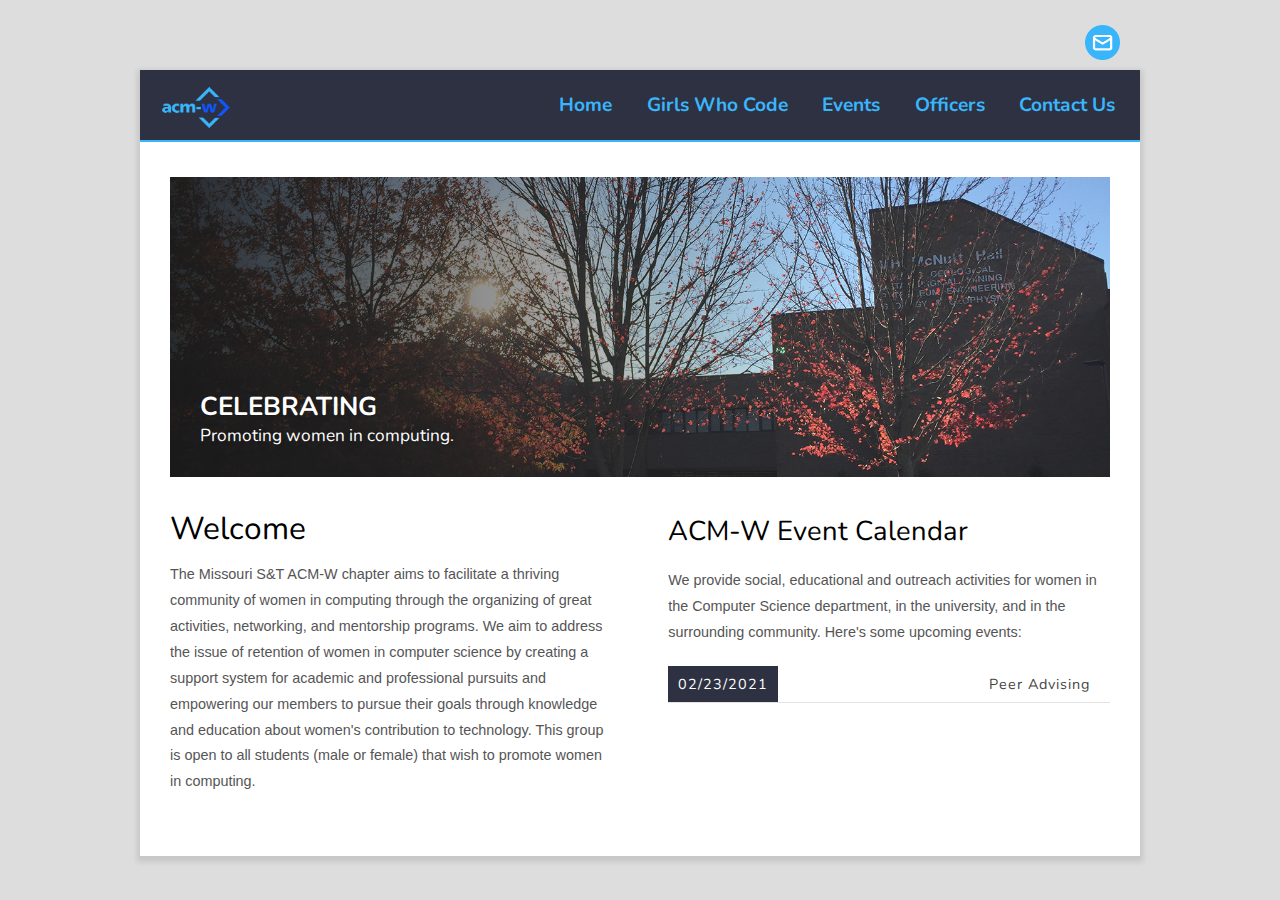
<file: index.html>
<head>
<meta http-equiv="content-type" content="text/html; charset=utf-8">
<title>Missouri S&amp;T ACM-W</title>
<meta name="keywords" content="Missouri S&amp;T, ACMW">
<meta name="description" content="Missouri S&amp;T ACM-W Chapter">
<link href="https://fonts.googleapis.com/css?family=Nunito:400,700,300&display=swap" rel="stylesheet" type="text/css">
<link href="static/style.css" rel="stylesheet" type="text/css">
<link rel="icon" href="static/logo.png" type="image/png">
<script type="text/javascript" async="" src="https://www.google-analytics.com/analytics.js"></script><script type="text/javascript" src="https://code.jquery.com/jquery-1.11.2.min.js"></script>
<script type="text/javascript">

$( document ).ready(function() {
  var banner = $("#banner");
  var index = 0;

  var images = [
    { image: "./static/banner01.jpg", title: "Celebrating", subtitle: "Promoting women in computing." },
    { image: "./static/banner02.jpg", title: "Supporting", subtitle: "Building a community within the university." },
    { image: "./static/banner03.jpg", title: "Informing", subtitle: "Introducing members to<br />educational and career opportunities." }
    ];

  var max = images.length;

  $('#banner .cover span').html("<strong>" + images[index].title + "</strong> " + images[index].subtitle);

  setInterval(function () {
    changeImage();
  }, 8000);

  function changeImage() {
    index = (index + 1) % max;
    $('#banner .cover span').fadeOut(function () {
      // Fade out complete
      $('#banner .cover span').html("<strong>" + images[index].title + "</strong> " + images[index].subtitle);
      $('#banner').css({ "background-image": "url(" + images[index].image + ")" });
      $('#banner .cover span').delay(500).fadeIn();
    });
    
  };

});

</script>

<!-- Global site tag (gtag.js) - Google Analytics -->
<script async="" src="https://www.googletagmanager.com/gtag/js?id=UA-132427510-2"></script>
<script>
  window.dataLayer = window.dataLayer || [];
  function gtag(){dataLayer.push(arguments);}
  gtag('js', new Date());

  gtag('config', 'UA-132427510-2');
</script>

</head>

<body>

<div id="social_media">
  <a href="mailto:acmw@mst.edu"><img src="static/new_email_symbol.png" alt="Email"></a>
</div>
<div id="main">
    <div id="header">
      <div id="menu">
        <img src="static/fullLogo.png" alt="ACM-W Logo">
        <ul>
          <!-- put class="current" in the li tag for the selected page - to highlight which page you're on -->
          <li><a href="./index.html">Home</a></li>
          <li><a href="./gwc/gwc.html">Girls Who Code</a></li>
          <li><a href="./events/events.html">Events</a></li>
          <li><a href="./officers/officers.html">Officers</a></li>
          <li><a href="./contact/contact.html">Contact Us</a></li>
        </ul>
        <div class="clear"></div>
      </div>
      
    </div>
    <div id="content">
      <!-- <div id="title">
          <h1>Missouri S&amp;T ACM-W</h1>
      </div> -->
      <div id="banner" style="background-image: url(./static/banner01.jpg)">
        <div class="cover">
          <span style="display: block;"><strong>Celebrating</strong> Promoting women in computing.</span>
        </div>
      </div>
      
<div id="os_content"><div id="intro">
<h2>Missouri S&amp;T ACM-Women</h2>
<span><quote>"ACM-W supports, celebrates, and advocates internationally for the full engagement of women in all aspects of the computing field, providing a wide range of programs and services to ACM members and working in the larger community to advance the contributions of technical women."</quote> — ACM-W's Mission Statement</span>

<div class="clear">&nbsp;</div>
</div>
<div id="os_content"><div class="half first">
<h1>Welcome</h1>

<p>The Missouri S&amp;T ACM-W chapter aims to facilitate a thriving community of women in computing through the organizing of great activities, networking, and mentorship programs. We aim to address the issue of retention of women in computer science by creating a support system for academic and professional pursuits and empowering our members to pursue their goals through knowledge and education about women&#39;s contribution to technology. This group is open to all students (male or female) that wish to promote women in computing.</p>
</div>

<div class="half last">
<h2>ACM-W Event Calendar</h2>

<p>We provide social, educational and outreach activities for women in the Computer Science department, in the university, and in the surrounding community. Here&#39;s some upcoming events:</p>
<!-- upcoming events go here, copy and edit existing ones for the same styling --><!-- here is an example event listing
<div class="event"><span>00/00/2021</span><a href="https://tinyurl.com/FlyerComingSoon">ACM-W Event</a></div> -->
<div class="event"><span>02/23/2021</span><a href="https://cdn.discordapp.com/attachments/380449839399305218/816374244371857428/Peer_Advising_Spring_2021_1.jpg">Peer Advising</a></div>
</div>

<div class="clear">&nbsp;</div>

<div id="event_popup_box_wrapper" style="display:none;">
<div class="profile_box" id="event_popup_box">&nbsp;</div>
</div>

<div id="day_popup_box_wrapper" style="display:none;">
<div class="profile_box" id="day_popup_box">&nbsp;</div>
</div>
</div>

<div id="event_popup_box_wrapper" style="display:none;">
	<div id="event_popup_box" class="profile_box" >
	</div>
</div>
<div id="day_popup_box_wrapper" style="display:none;">
	<div id="day_popup_box" class="profile_box" >
	</div>
</div>

</div>
<div id="footer">
</div>
</div>
 
<script type="text/javascript">
var gaJsHost = (("https:" == document.location.protocol) ? "https://ssl." : "http://www.");
document.write(unescape("%3Cscript src='" + gaJsHost + "google-analytics.com/ga.js' type='text/javascript'%3E%3C/script%3E"));
</script><script src="https://www.google-analytics.com/ga.js" type="text/javascript"></script>
<script type="text/javascript">
try {
var pageTracker = _gat._getTracker("UA-1975314-11");
pageTracker._setDomainName(".orgsync.com");
pageTracker._trackPageview();
} catch(err) {}</script>

<script type="text/javascript">
var gaJsHost = (("https:" == document.location.protocol) ? "https://ssl." : "http://www.");
document.write(unescape("%3Cscript src='" + gaJsHost + "google-analytics.com/ga.js' type='text/javascript'%3E%3C/script%3E"));
</script>
<script type="text/javascript">
try {
var pageTracker = _gat._getTracker("UA-1975314-11");
pageTracker._setDomainName(".orgsync.com");
pageTracker._trackPageview();
} catch(err) {}</script>
</body>
</file>
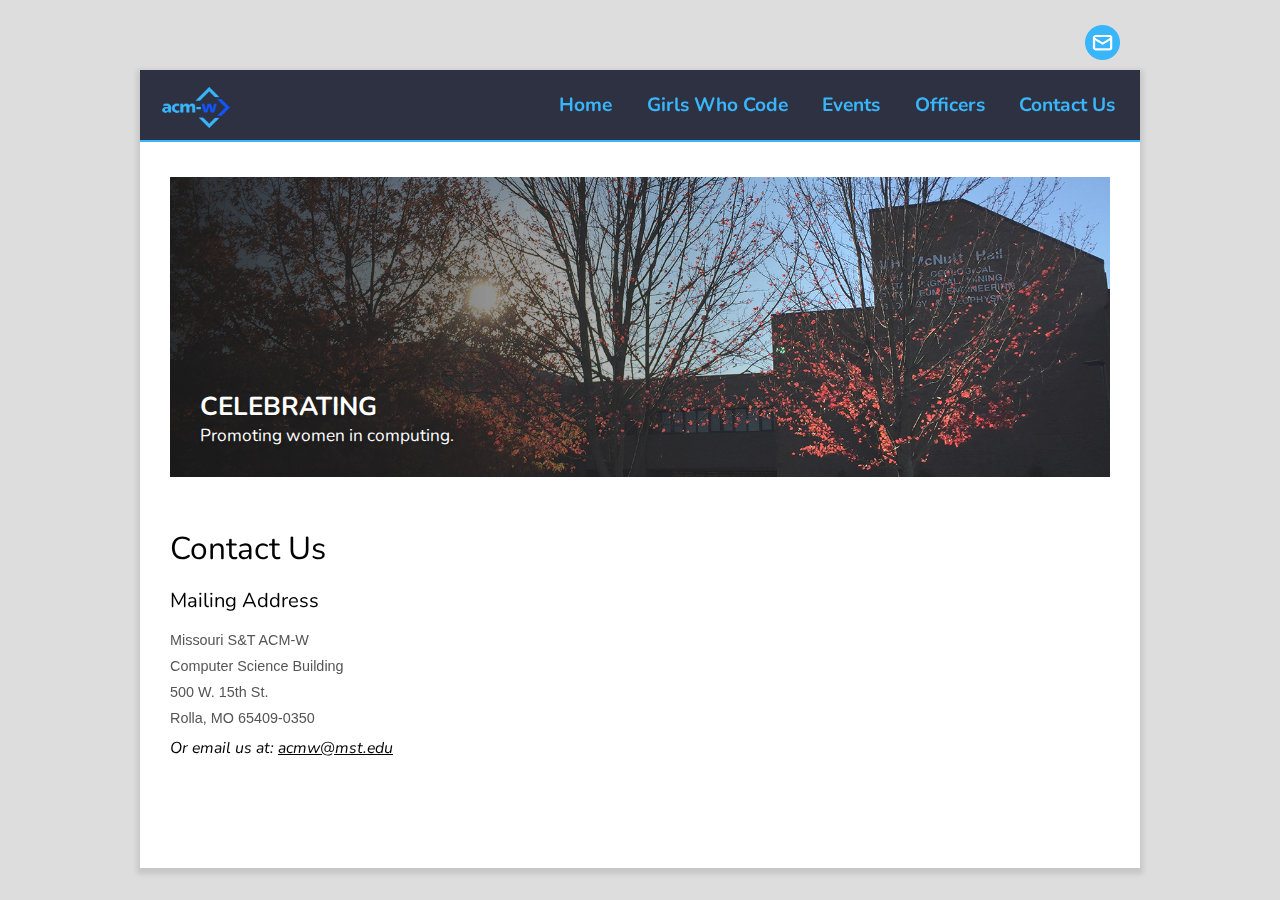
<file: contact/contact.html>
<head>
<meta http-equiv="content-type" content="text/html; charset=utf-8">
<title>Missouri S&amp;T ACM-W</title>
<meta name="keywords" content="Missouri S&amp;T, ACMW">
<meta name="description" content="Missouri S&amp;T ACM-W Chapter">
<link href="https://fonts.googleapis.com/css?family=Nunito:400,700,300&display=swap" rel="stylesheet" type="text/css">
<link href="../static/style.css" rel="stylesheet" type="text/css">
<link rel="icon" href="../static/logo.png" type="image/png">
<script type="text/javascript" async="" src="https://www.google-analytics.com/analytics.js"></script><script type="text/javascript" src="https://code.jquery.com/jquery-1.11.2.min.js"></script>
<script type="text/javascript">

$( document ).ready(function() {
  var banner = $("#banner");
  var index = 0;

  var images = [
    { image: "../static/banner01.jpg", title: "Celebrating", subtitle: "Promoting women in computing." },
    { image: "../static/banner02.jpg", title: "Supporting", subtitle: "Building a community within the university." },
    { image: "../static/banner03.jpg", title: "Informing", subtitle: "Introducing members to<br />educational and career opportunities." }
    ];

  var max = images.length;

  $('#banner .cover span').html("<strong>" + images[index].title + "</strong> " + images[index].subtitle);

  setInterval(function () {
    changeImage();
  }, 8000);

  function changeImage() {
    index = (index + 1) % max;
    $('#banner .cover span').fadeOut(function () {
      // Fade out complete
      $('#banner .cover span').html("<strong>" + images[index].title + "</strong> " + images[index].subtitle);
      $('#banner').css({ "background-image": "url(" + images[index].image + ")" });
      $('#banner .cover span').delay(500).fadeIn();
    });
    
  };

});

</script>

<!-- Global site tag (gtag.js) - Google Analytics -->
<script async="" src="https://www.googletagmanager.com/gtag/js?id=UA-132427510-2"></script>
<script>
  window.dataLayer = window.dataLayer || [];
  function gtag(){dataLayer.push(arguments);}
  gtag('js', new Date());

  gtag('config', 'UA-132427510-2');
</script>

</head>

<body>

<div id="social_media">
  <a href="mailto:acmw@mst.edu"><img src="../static/new_email_symbol.png" alt="Email"></a>
</div>
<div id="main">
    <div id="header">
      <div id="menu">
        <img src="../static/fullLogo.png" alt="ACM-W Logo">
        <ul>
          <!-- put class="current" in the li tag for the selected page - to highlight which page you're on -->
          <li><a href="../index.html">Home</a></li>
          <li><a href="../gwc/gwc.html">Girls Who Code</a></li>
          <li><a href="../events/events.html">Events</a></li>
          <li><a href="../officers/officers.html">Officers</a></li>
          <li class="current"><a href="../contact/contact.html">Contact Us</a></li>
        </ul>
        <div class="clear"></div>
      </div>
      
    </div>
    <div id="content">
      <!-- <div id="title">
          <h1>Missouri S&amp;T ACM-W</h1>
      </div> -->
      <div id="banner" style="background-image: url(../static/banner01.jpg)">
        <div class="cover">
          <span style="display: block;"><strong>Celebrating</strong> Promoting women in computing.</span>
        </div>
      </div>
      
<div id="os_content"><div id="intro">
<h2>Missouri S&amp;T ACM-Women</h2>
<span><quote>"ACM-W supports, celebrates, and advocates internationally for the full engagement of women in all aspects of the computing field, providing a wide range of programs and services to ACM members and working in the larger community to advance the contributions of technical women."</quote> — ACM-W's Mission Statement</span>

<div class="clear">&nbsp;</div>
</div>
<div id="os_content"><p><iframe frameborder="0" height="300" src="https://www.google.com/maps/embed?pb=!1m18!1m12!1m3!1d3145.9080528223203!2d-91.77427522838117!3d37.95593284412382!2m3!1f0!2f0!3f0!3m2!1i1024!2i768!4f13.1!3m3!1m2!1s0x0000000000000000%3A0x86e8122dc6f4702c!2sComputer+Science!5e0!3m2!1sen!2sus!4v1422988010619" style="width: 60%; float: right; margin-top: 25px;"></iframe></p>

<h1>Contact Us</h1>

<h3>Mailing Address</h3>

<p style="width: 35%">Missouri S&amp;T ACM-W<br />
Computer Science Building<br />
500 W. 15th St.<br />
Rolla, MO 65409-0350</p>

<h4>Or email us at: <a href="mailto:acmw@mst.edu"><em>acmw@mst.edu</em></a></h4>

<div class="clear">&nbsp;</div>
</div>

<div id="event_popup_box_wrapper" style="display:none;">
	<div id="event_popup_box" class="profile_box" >
	</div>
</div>
<div id="day_popup_box_wrapper" style="display:none;">
	<div id="day_popup_box" class="profile_box" >
	</div>
</div>

</div>
<div id="footer">
</div>
</div>
 
<script type="text/javascript">
var gaJsHost = (("https:" == document.location.protocol) ? "https://ssl." : "http://www.");
document.write(unescape("%3Cscript src='" + gaJsHost + "google-analytics.com/ga.js' type='text/javascript'%3E%3C/script%3E"));
</script><script src="https://www.google-analytics.com/ga.js" type="text/javascript"></script>
<script type="text/javascript">
try {
var pageTracker = _gat._getTracker("UA-1975314-11");
pageTracker._setDomainName(".orgsync.com");
pageTracker._trackPageview();
} catch(err) {}</script>

<script type="text/javascript">
var gaJsHost = (("https:" == document.location.protocol) ? "https://ssl." : "http://www.");
document.write(unescape("%3Cscript src='" + gaJsHost + "google-analytics.com/ga.js' type='text/javascript'%3E%3C/script%3E"));
</script>
<script type="text/javascript">
try {
var pageTracker = _gat._getTracker("UA-1975314-11");
pageTracker._setDomainName(".orgsync.com");
pageTracker._trackPageview();
} catch(err) {}</script>
</body>
</file>
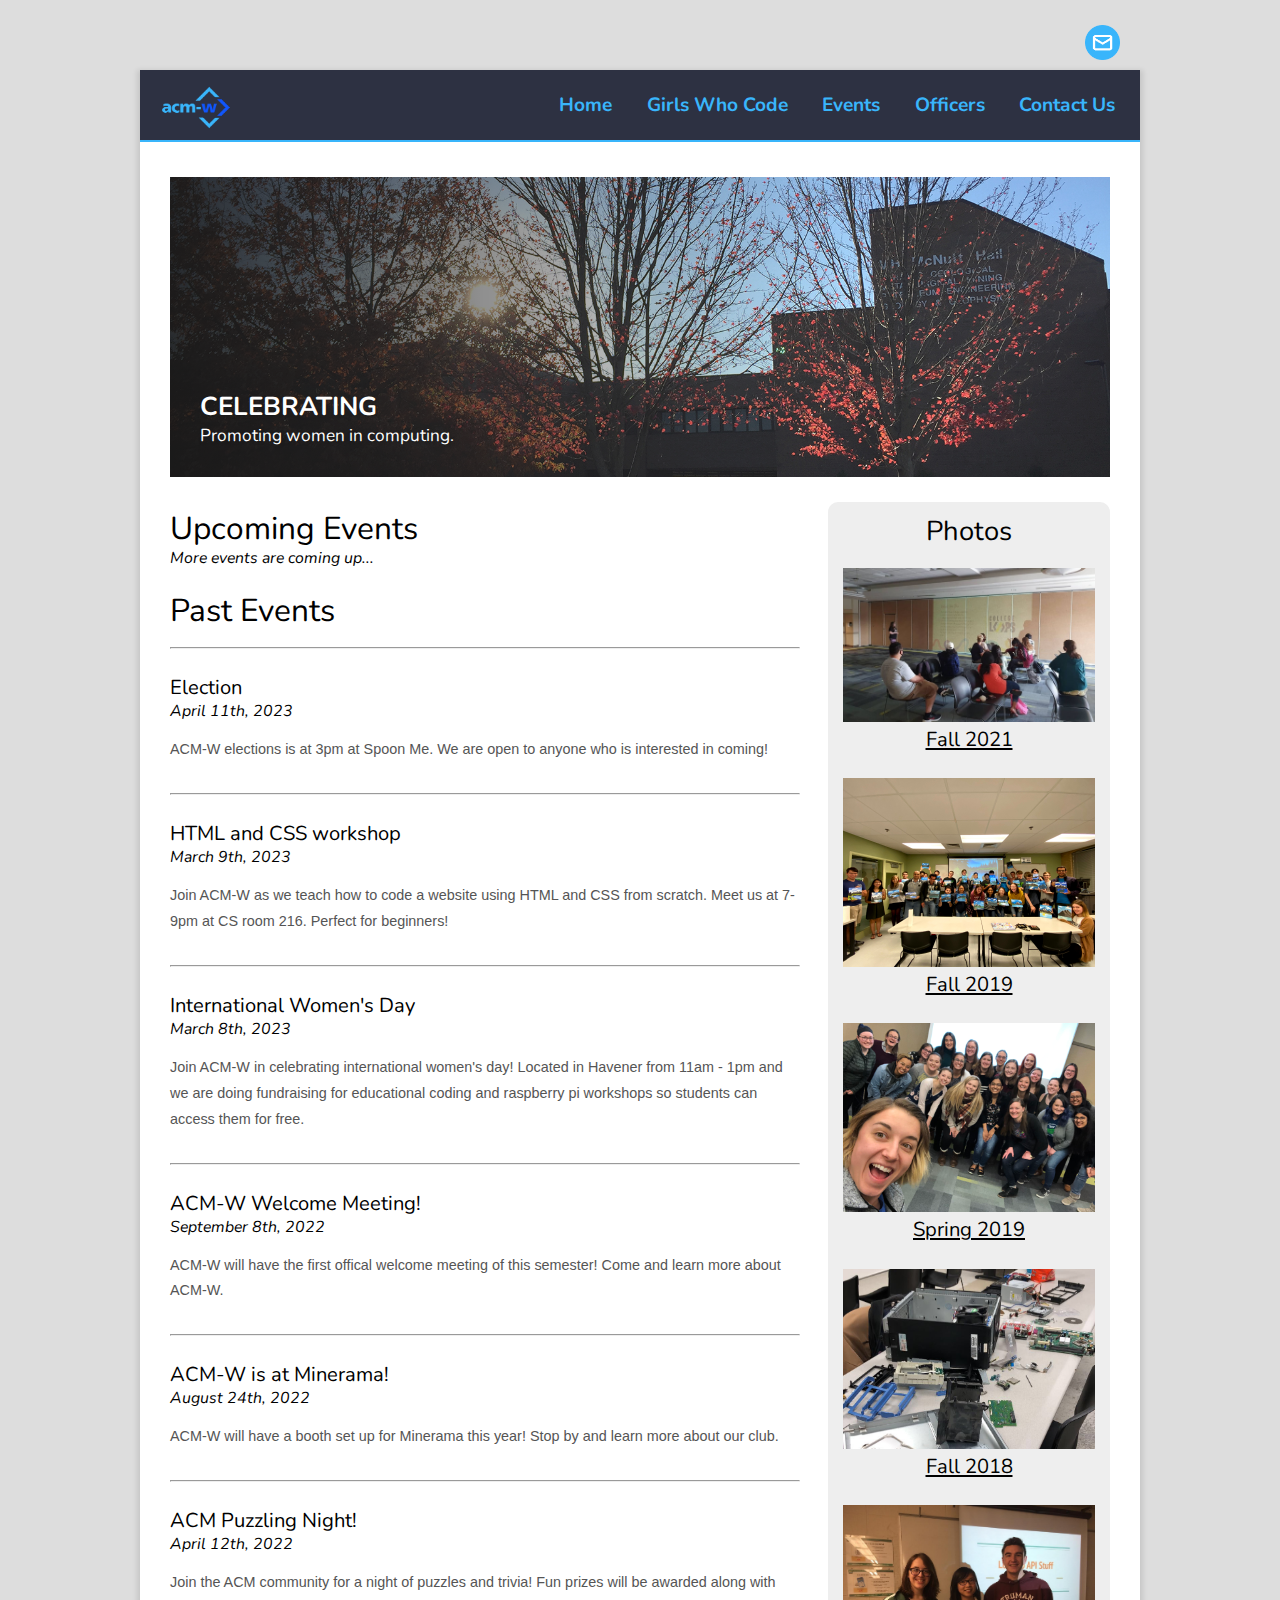
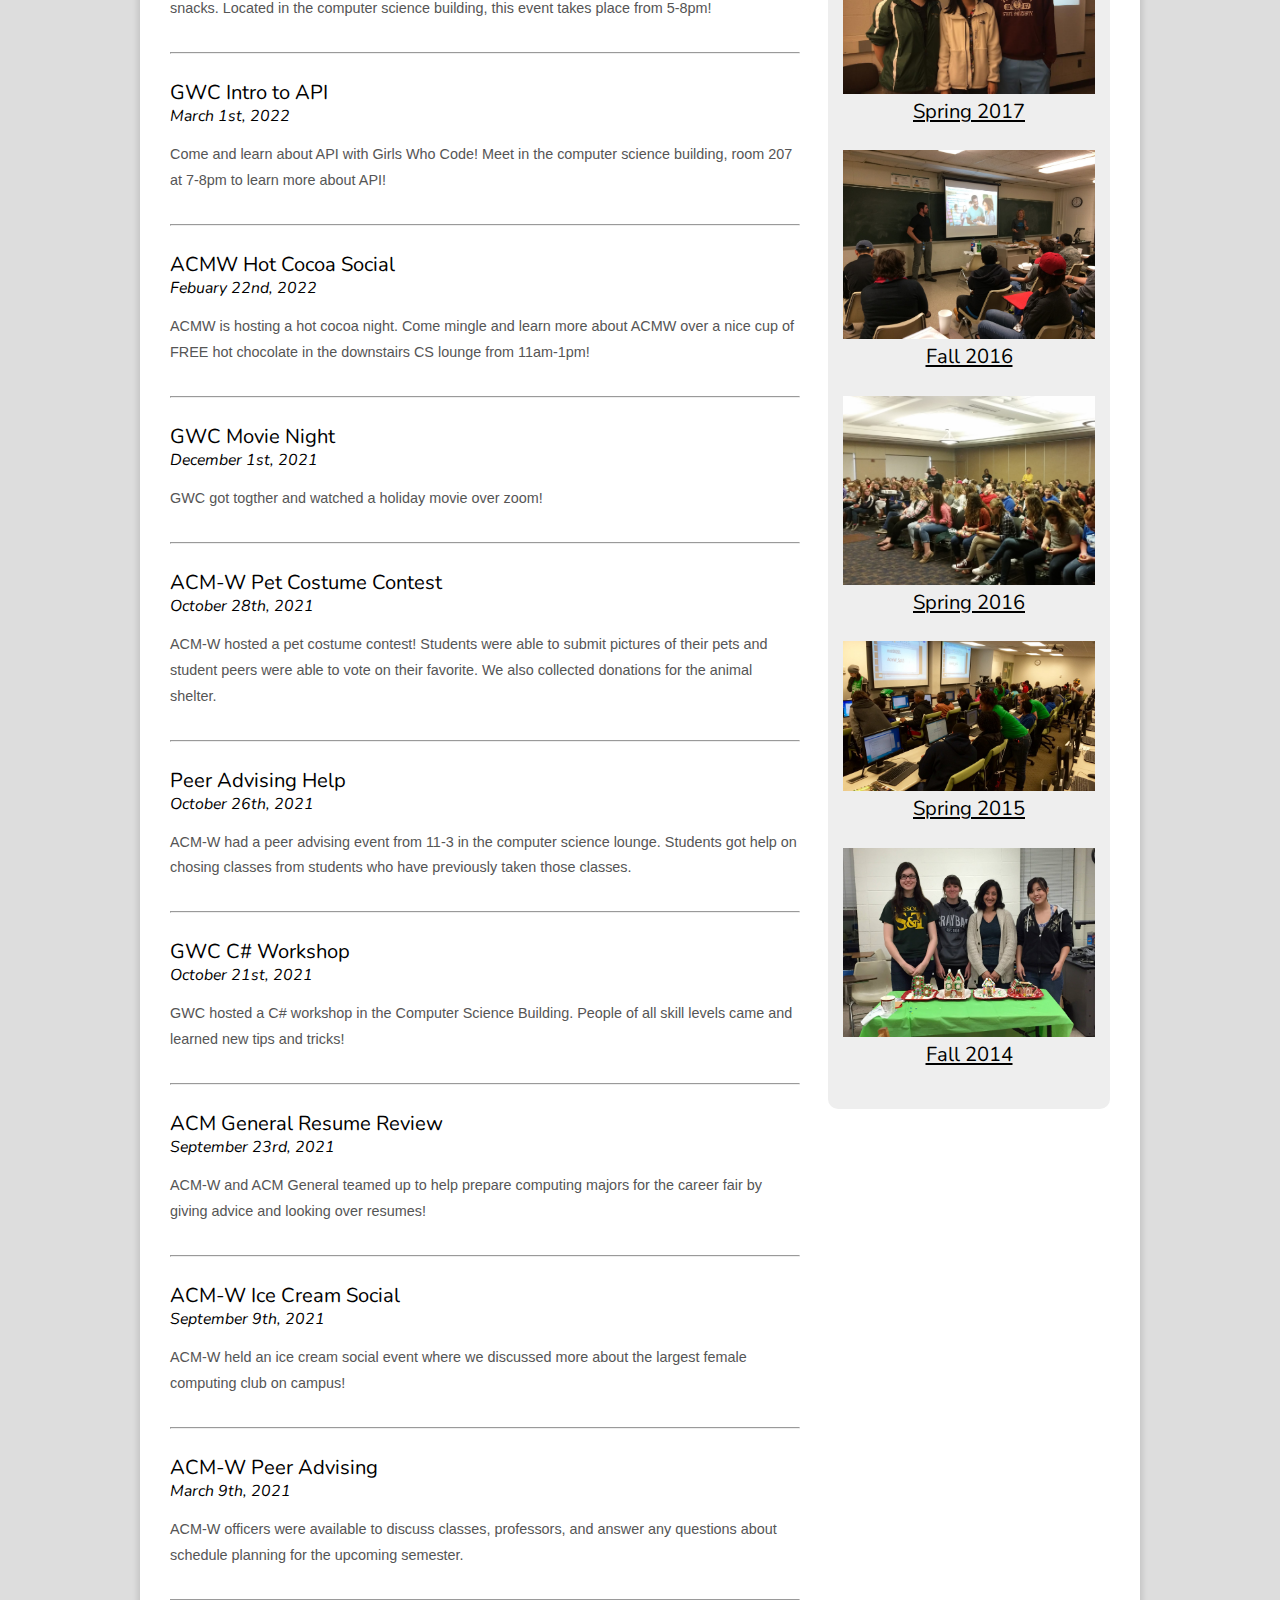
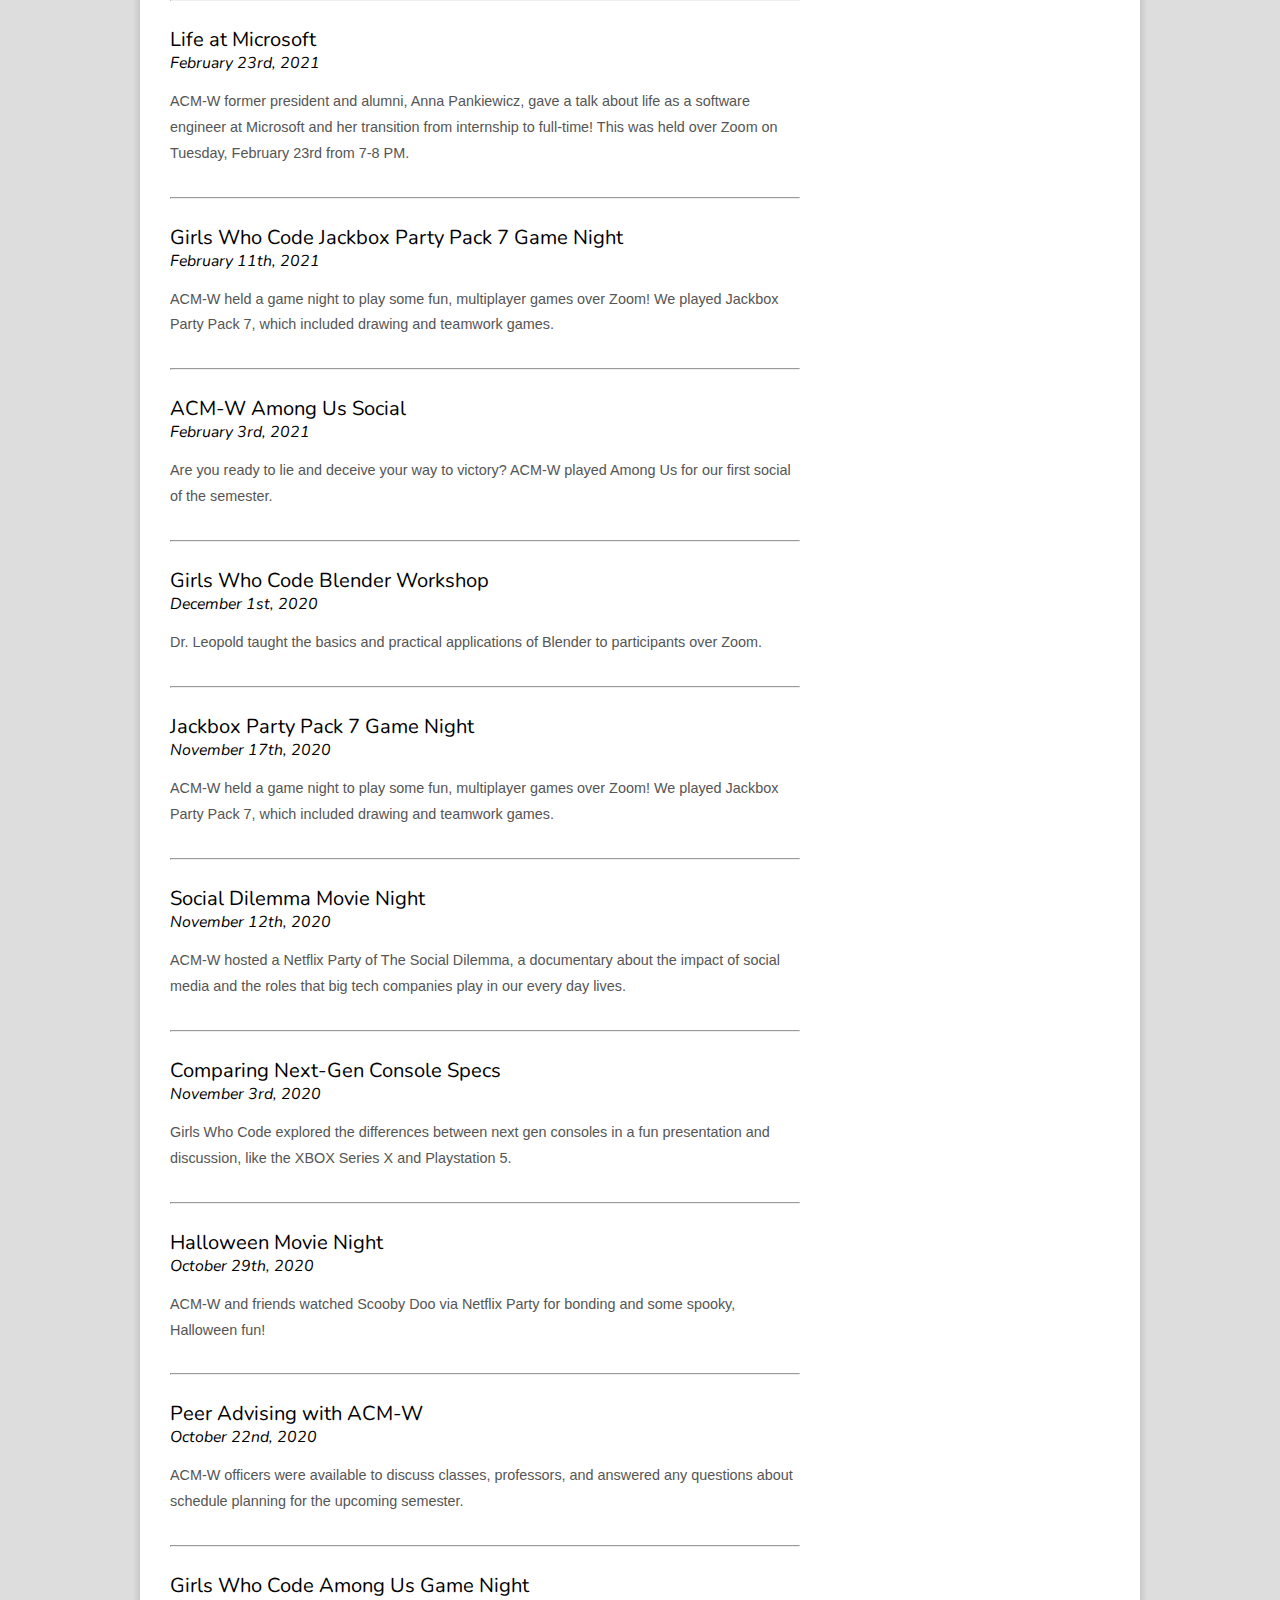
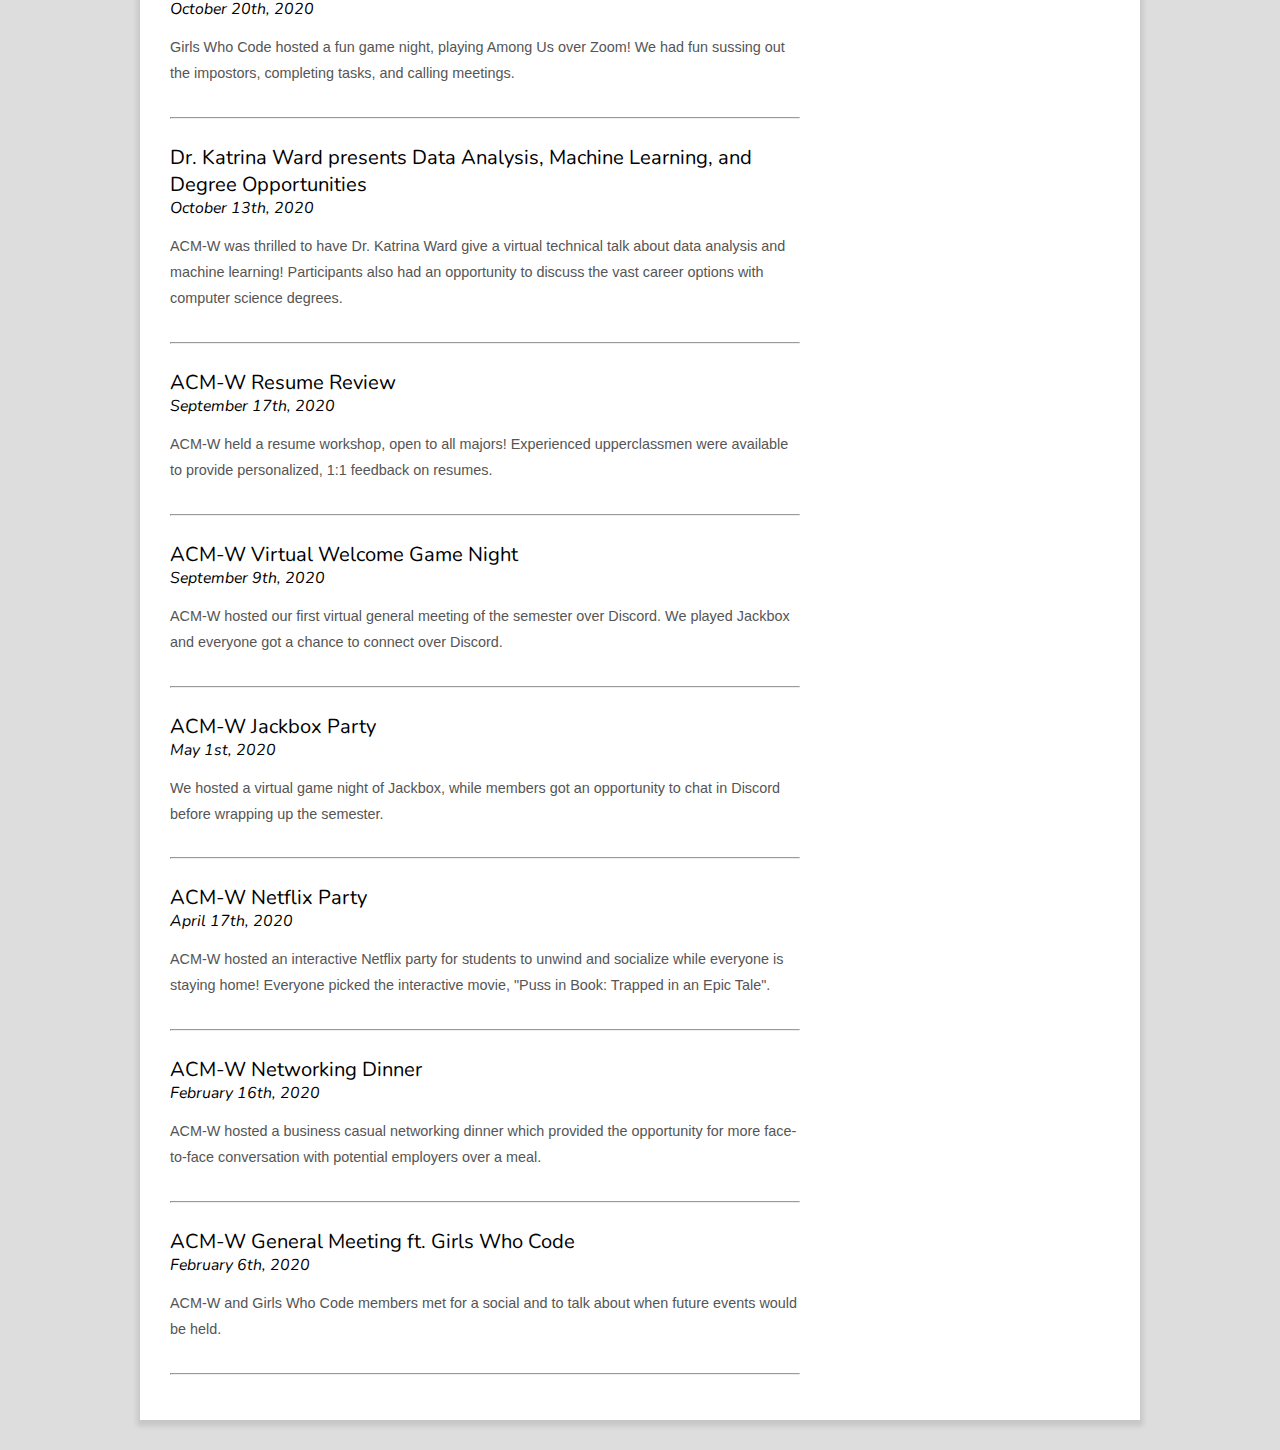
<file: events/events.html>
<head>
<meta http-equiv="content-type" content="text/html; charset=utf-8">
<title>Missouri S&amp;T ACM-W</title>
<meta name="keywords" content="Missouri S&amp;T, ACMW">
<meta name="description" content="Missouri S&amp;T ACM-W Chapter">
<link href="https://fonts.googleapis.com/css?family=Nunito:400,700,300&display=swap" rel="stylesheet" type="text/css">
<link href="../static/style.css" rel="stylesheet" type="text/css">
<link rel="icon" href="../static/logo.png" type="image/png">
<script type="text/javascript" async="" src="https://www.google-analytics.com/analytics.js"></script><script type="text/javascript" src="https://code.jquery.com/jquery-1.11.2.min.js"></script>
<script type="text/javascript">

$( document ).ready(function() {
  var banner = $("#banner");
  var index = 0;

  var images = [
    { image: "../static/banner01.jpg", title: "Celebrating", subtitle: "Promoting women in computing." },
    { image: "../static/banner02.jpg", title: "Supporting", subtitle: "Building a community within the university." },
    { image: "../static/banner03.jpg", title: "Informing", subtitle: "Introducing members to<br />educational and career opportunities." }
    ];

  var max = images.length;

  $('#banner .cover span').html("<strong>" + images[index].title + "</strong> " + images[index].subtitle);

  setInterval(function () {
    changeImage();
  }, 8000);

  function changeImage() {
    index = (index + 1) % max;
    $('#banner .cover span').fadeOut(function () {
      // Fade out complete
      $('#banner .cover span').html("<strong>" + images[index].title + "</strong> " + images[index].subtitle);
      $('#banner').css({ "background-image": "url(" + images[index].image + ")" });
      $('#banner .cover span').delay(500).fadeIn();
    });
    
  };

});

</script>

<!-- Global site tag (gtag.js) - Google Analytics -->
<script async="" src="https://www.googletagmanager.com/gtag/js?id=UA-132427510-2"></script>
<script>
  window.dataLayer = window.dataLayer || [];
  function gtag(){dataLayer.push(arguments);}
  gtag('js', new Date());

  gtag('config', 'UA-132427510-2');
</script>

</head>

<body>

<div id="social_media">
  <a href="mailto:acmw@mst.edu"><img src="../static/new_email_symbol.png" alt="Email"></a>
</div>
<div id="main">
    <div id="header">
      <div id="menu">
        <img src="../static/fullLogo.png" alt="ACM-W Logo">
        <ul>
          <!-- put class="current" in the li tag for the selected page - to highlight which page you're on -->
          <li><a href="../index.html">Home</a></li>
          <li><a href="../gwc/gwc.html">Girls Who Code</a></li>
          <li class="current"><a href="../events/events.html">Events</a></li>
          <li><a href="../officers/officers.html">Officers</a></li>
          <li><a href="../contact/contact.html">Contact Us</a></li>
        </ul>
        <div class="clear"></div>
      </div>
      
    </div>
    <div id="content">
      <!-- <div id="title">
          <h1>Missouri S&amp;T ACM-W</h1>
      </div> -->
      <div id="banner" style="background-image: url(../static/banner01.jpg)">
        <div class="cover">
          <span style="display: block;"><strong>Celebrating</strong> Promoting women in computing.</span>
        </div>
      </div>
      
<div id="os_content"><div id="intro">
<h2>Missouri S&amp;T ACM-Women</h2>
<span><quote>"ACM-W supports, celebrates, and advocates internationally for the full engagement of women in all aspects of the computing field, providing a wide range of programs and services to ACM members and working in the larger community to advance the contributions of technical women."</quote> — ACM-W's Mission Statement</span>

<div class="clear">&nbsp;</div>
</div>
<div id="os_content"><div class="two-third">
<h1>Upcoming Events</h1>
	<h4>More events are coming up...</h4>

<h1>Past Events</h1>
<hr>

<h3>Election</h3>
	<h4>April 11th, 2023</h4>
	<p>ACM-W elections is at 3pm at Spoon Me. We are open to anyone who is interested in coming!</p>
	<hr />
<h3>HTML and CSS workshop</h3>
	<h4>March 9th, 2023</h4>
	<p>Join ACM-W as we teach how to code a website using HTML and CSS from scratch. Meet us at 7-9pm at CS room 216. Perfect for beginners!</p>
	<hr />	
<h3>International Women's Day</h3>
	<h4>March 8th, 2023</h4>
	<p>Join ACM-W in celebrating international women's day! Located in Havener from 11am - 1pm and we are doing fundraising for educational coding and raspberry pi workshops so students can access them for free.</p>
	<hr />
<h3>ACM-W Welcome Meeting!</h3>
  <h4>September 8th, 2022</h4>
  <p>ACM-W will have the first offical welcome meeting of this semester! Come and learn more about ACM-W.</p>
	<hr />
<h3>ACM-W is at Minerama!</h3>
  <h4>August 24th, 2022</h4>
  <p>ACM-W will have a booth set up for Minerama this year! Stop by and learn more about our club.</p>
	    <hr />
  <h3> ACM Puzzling Night!</h3>
<h4>April 12th, 2022</h4>
<p>Join the ACM community for a night of puzzles and trivia! Fun prizes will be awarded along with snacks. Located in the computer science building, this event takes place from 5-8pm!</p>
	<hr />
  <h3>GWC Intro to API</h3>
<h4>March 1st, 2022</h4>
<p>Come and learn about API with Girls Who Code! Meet in the computer science building, room 207 at 7-8pm to learn more about API!</p>
	<hr />
<h3>ACMW Hot Cocoa Social</h3>
<h4>Febuary 22nd, 2022</h4>
<p>ACMW is hosting a hot cocoa night. Come mingle and learn more about ACMW over a nice cup of FREE hot chocolate in the downstairs CS lounge from 11am-1pm!</p>
<hr />
<h3>GWC Movie Night</h3>
<h4>December 1st, 2021</h4>
<p>GWC got togther and watched a holiday movie over zoom!</p>

<hr />

<h3>ACM-W Pet Costume Contest</h3>
<h4>October 28th, 2021</h4>
<p>ACM-W hosted a pet costume contest! Students were able to submit pictures of their pets and student peers were able to vote on their favorite. We also collected donations for the animal shelter. </p>

<hr />

<h3>Peer Advising Help</h3>
<h4>October 26th, 2021</h4>
<p>ACM-W had a peer advising event from 11-3 in the computer science lounge. Students got help on chosing classes from students who have previously taken those classes.</p>
<hr />

<h3>GWC C# Workshop</h3>
<h4>October 21st, 2021</h4>
<p>GWC hosted a C# workshop in the Computer Science Building. People of all skill levels came and learned new tips and tricks!</p>
<hr />

<h3>ACM General Resume Review</h3>
<h4>September 23rd, 2021</h4>
<p>ACM-W and ACM General teamed up to help prepare computing majors for the career fair by giving advice and looking over resumes!</p>
<hr />

<h3>ACM-W Ice Cream Social</h3>
<h4>September 9th, 2021</h4>
<p>ACM-W held an ice cream social event where we discussed more about the largest female computing club on campus!</p>
<hr />

<h3>ACM-W Peer Advising</h3>
<h4>March 9th, 2021</h4>
<p>ACM-W officers were available to discuss classes, professors, and answer any questions about schedule planning for the upcoming semester.</p>
<hr />

<h3>Life at Microsoft</h3>
<h4>February 23rd, 2021</h4>
<p>ACM-W former president and alumni, Anna Pankiewicz, gave a talk about life as a software engineer at Microsoft and her transition from internship to full-time! This was held over Zoom on Tuesday, February 23rd from 7-8 PM.</p>
<hr />


<h3>Girls Who Code Jackbox Party Pack 7 Game Night</h3>
<h4>February 11th, 2021</h4>
<p>ACM-W held a game night to play some fun, multiplayer games over Zoom! We played Jackbox Party Pack 7, which included drawing and teamwork games.</p>
<hr />

<h3>ACM-W Among Us Social</h3>
<h4>February 3rd, 2021</h4>
<p>Are you ready to lie and deceive your way to victory? ACM-W played Among Us for our first social of the semester.</p>
<hr />

<h3>Girls Who Code Blender Workshop</h3>
<h4>December 1st, 2020</h4>
<p>Dr. Leopold taught the basics and practical applications of Blender to participants over Zoom.</p>
<hr />

<h3>Jackbox Party Pack 7 Game Night</h3>
<h4>November 17th, 2020</h4>
<p>ACM-W held a game night to play some fun, multiplayer games over Zoom! We played Jackbox Party Pack 7, which included drawing and teamwork games.</p>
<hr />

<h3>Social Dilemma Movie Night</h3>
<h4>November 12th, 2020</h4>
<p>ACM-W hosted a Netflix Party of The Social Dilemma, a documentary about the impact of social media and the roles that big tech companies play in our every day lives.</p>
<hr />

<h3>Comparing Next-Gen Console Specs</h3>
<h4>November 3rd, 2020</h4>
<p>Girls Who Code explored the differences between next gen consoles in a fun presentation and discussion, like the XBOX Series X and Playstation 5.</p>
<hr />

<h3>Halloween Movie Night</h3>
<h4>October 29th, 2020</h4>
<p>ACM-W and friends watched Scooby Doo via Netflix Party for bonding and some spooky, Halloween fun!</p>
<hr />

<h3>Peer Advising with ACM-W</h3>
<h4>October 22nd, 2020</h4>
<p>ACM-W officers were available to discuss classes, professors, and answered any questions about schedule planning for the upcoming semester.</p>
<hr />

<h3>Girls Who Code Among Us Game Night</h3>
<h4>October 20th, 2020</h4>
<p>Girls Who Code hosted a fun game night, playing Among Us over Zoom! We had fun sussing out the impostors, completing tasks, and calling meetings.</p>
<hr />

<h3>Dr. Katrina Ward presents Data Analysis, Machine Learning, and Degree Opportunities</h3>
<h4>October 13th, 2020</h4>
<p>ACM-W was thrilled to have Dr. Katrina Ward give a virtual technical talk about data analysis and machine learning! Participants also had an opportunity to discuss the vast career options with computer science degrees.</p>
<hr />

<h3>ACM-W Resume Review</h3>
<h4>September 17th, 2020</h4>
<p>ACM-W held a resume workshop, open to all majors! Experienced upperclassmen were available to provide personalized, 1:1 feedback on resumes.</p>
<hr />

<h3>ACM-W Virtual Welcome Game Night</h3>
<h4>September 9th, 2020</h4>
<p>ACM-W hosted our first virtual general meeting of the semester over Discord. We played Jackbox and everyone got a chance to connect over Discord.</p>
<hr />

<h3>ACM-W Jackbox Party</h3>
<h4>May 1st, 2020</h4>
<p>We hosted a virtual game night of Jackbox, while members got an opportunity to chat in Discord before wrapping up the semester.</p>
<hr />

<h3>ACM-W Netflix Party</h3>
<h4>April 17th, 2020</h4>
<p>ACM-W hosted an interactive Netflix party for students to unwind and socialize while everyone is staying home! Everyone picked the interactive movie, "Puss in Book: Trapped in an Epic Tale".</p>
<hr />

<h3>ACM-W Networking Dinner</h3>
<h4>February 16th, 2020</h4>
<p>ACM-W hosted a business casual networking dinner which provided the opportunity for more face-to-face conversation with potential employers over a meal.</p>
<hr />

<h3>ACM-W General Meeting ft. Girls Who Code</h3>
<h4>February 6th, 2020</h4>
<p>ACM-W and Girls Who Code members met for a social and to talk about when future events would be held.</p>
<hr />

<!--<h3>Life of a Cyber Security Consultant with CrowdStrike</h3>
<h4>November 15th, 2019</h4>
<p>ACM-W and ACM Security invited former CrowdStrike interns, Nick Bindeman and Chau Letran, and current CrowdStrike intern mentors to talk about what it's like to work as a cyber security consultant/intern.</p>
<hr />-->

<!--<h3>Peer Advising</h3>
<h4>October 22nd, 2019</h4>
<p>ACM-W offered advice on classes that fit students' schedules best and what class combination workloads were doable.</p>
<hr />-->
	
<!--<h3>Girl Scouts and Sphero&reg; Robotics</h3>
<h4>October 12th, 2019</h4>
<p>ACM-W worked with the Kappa Delta sorority to invite some of Rolla's Girl Scout troops came to partake in a fun technology workshop. As an interactive introduction into the world of programming, they got to try out Sphero Minis by making mini-programs that controlled the bot's motion, lights, and sound.</p>
<hr />-->

<!--<h3>Bob Ross Painting Night</h3>
<h4>October 9th, 2019</h4>
<p>ACM-W and ACM Hack partnered to host a Bob Ross painting night, where students let their creativity flow during an evening of painting happy little trees.</p>
<hr />-->

<!--<h3>Dr. Katrina Ward presents Natural Language Processing</h3>
<h4>September 25, 2019</h4>
<p>ACM-W was proud to welcome Dr. Katrina Ward from Sandia National Laboratories. She offered insight on her career at Sandia, natural language processing, and career opportunities for students at Sandia.</p>
<hr />-->

<!--<h3>ACM-W Resume Jam Session</h3>
<h4>September 19, 2019</h4>
<p>ACM-W held a resume workshop, open to all majors! Experienced upperclassmen provided personalized feedback on existing resumes and also helped students start some from scratch.</p>
<hr />-->

<!--<h3>ACM-W LinkedIn Photo Session</h3>
<h4>September 11, 2019</h4>
<p>ACM-W hosted an outdoor photo shoot for anyone on campus that needed a LinkedIn profile picture, just in time for the career fair!</p>
<hr />-->

<!-- <h3>ACM-W Soldering Workshop</h3>
<h4>September 10, 2019</h4>
<p>ACM-W hosted a free, beginner friendly soldering workshop. Students were taught how to solder safely and participants had the opportunity to solder the project of their choosing.</p>
<hr />-->

<!-- <h3>ACM-W Ice Cream Meet &amp; Greet</h3>
<h4>August 29, 2019</h4>
<p>ACM-W held a meet and greet, filled with custom ice cream sundaes, to introduce the club and discuss the events planned for the semester!</p>
<hr /> -->

<!-- <h3>ACM-W Soldering Workshop</h3>
<h4>April 16, 2019</h4>
<p>ACM-W hosted a soldering workshop open to anyone on campus. Those soldering for the first time received instruction and ACM-W provided a selection of soldering kits.</p>
<hr />
<h3>ACM-W Trivia Night</h3>
<h4>April 2, 2019</h4>
<p>ACM-W hosted Trivia Night with an ice cream bar. Trivia questions were centered around the history of computing and modern day concepts from different technology fields.</p>
<hr />
<h3>ACM-W Peer Advising</h3>
<h4>March 19, 2019</h4>
<p>ACM-W invited other CS girls to network and helped build schedules that work well for them.</p>
<hr />
<h3>ACM-W Computer Decomposition</h3>
<h4>March 5, 2019</h4>
<p>Participants had the opportunity to explore and disassemble old computers, identify the inside components, and become both more comfortable and more familiar with the hardware we use so often.</p>
<hr />
<h3>ACM-W Dinner with Women Technologists</h3>
<h4>February 17, 2019</h4>
<p>ACM-W hosted a free networking dinner event with women technologists from different companies. Participants learned about their experience from college into their career.</p>
<hr />
<h3>ACM-W Computer Decomposition</h3>
<h4>November 7, 2018</h4>
<p>ACM-W collected old and unsalvageable computers and participants took apart these computers and identified the inside components while enjoying candy.</p>
<hr />
<h3>ACM-W Soldering Workshop</h3>
<h4>October 17, 2018</h4>
<p>ACM-W hosted a soldering workshop open to anyone on campus. Participants learned and practiced soldering with a kit spinning LED kit.</p>
<hr />
<h3>ACM-W and PCI Weekend</h3>
<h4>February 7, 2017</h4>
<p>Each year, the National Society of Black Engineers hosts a Pre-College Initiative (PCI) weekend. Again this year, ACM-W officers helped&nbsp;by teaching visiting high schoolers the basics of HTML and CSS website programming. After a short presentation the students were able to create their own websites and share them with the entire group. In under an hour, they modified a given website template into their own amazing and creative sites!</p>
<hr />
<h3>Twitter API Workshop</h3>
<h4>February 7, 2017</h4>
<p>Today ACM-W&#39;s president, vice-president, and secretary hosted a workshop on the basics of APIs. They set up and demonstrated a twitter API application that collects tweets containing keywords in real time. After collecting the tweets, they made a graphical representation of the results. Apparently spaghetti is a more tweetable topic than meatballs; who knew?</p>
<hr />
<h3>ACM-W hosts the AT&amp;T Work Experience</h3>
<h4>October 13th, 2016</h4>
<p>AT&amp;T representatives came and explained what their company does in addition to&nbsp;being a phone company. They have foundries where employees work on new and innovative ideas to solve upcoming problems before they occur. They shared some of the recent technology their different departments&nbsp;are working on and talked about all the possible opportunities their company presents for students, whether it be an internship&nbsp;or full-time position. They place a large emphasis on continuous learning, and through explaining all the different opportunities the company has to offer, AT&amp;T reps encouraged attendees to apply for various positions.</p>
<hr />
<h3>Rolla Junior High Outreach</h3>
<h4>September 30th, 2016</h4>
<p>Missouri S&amp;T hosted an outreach event for Rolla Junior High to introduce the students to STEM topics and fields. Departments and organizations across campus participated in the event. ACM-W ran three hands-on activities for the computer science department: cryptography, robotics, and legos. The students learned about algorithms by building with legos, what types of instructions to give to a robot, and how to decode messages using cryptography. These activities gave the junior high students a peek into the world of computer science.</p>
<hr />
<h3>ACM-W at Mineral Area College (MAC) Presentation</h3>
<h4>April 12th, 2016</h4>
<p>Back by popular demand, ACM-W held an introductory talk and demo for junior high girls brought to us by Mineral Area College. During the talk, we showed the girls why Computer Science is great and what to expect from Computer Science. Then, we walked them through a hands on activity that used LEGO building to teach algorithm basics.</p>
<hr />
<h3>ACM-W at Pre-College Initiative Weekend</h3>
<h4>February 27th, 2016</h4>
<p>Every Spring Semester, the National Society of Black Engineers host a Pre-College Initiative (PCI) where African-American high school juniors and seniors come to Missouri S&amp;T&#39;s campus for a weekend. It is for students considering a future career in math, science, computing or engineering. This year, ACM-W members and volunteers helped teach HTML and CSS to participants. There was a short presentation about the languages followed by website design competition. Students worked in groups and were given a basic HTML page that they were encouraged to edit and make their own. Overall, the event was a success and it was rated their second favorite activity of the weekend!</p>
<hr />
<h3>ACM-W at Spring O&#39;Rama</h3>
<h4>February 5th, 2016</h4>
<p>Three of ACM-W&#39;s officers participated in Spring O&#39;Rama, the S&amp;T Spring involvement fair. They had a booth that raised awareness for ACM-W and our events. One of our officers even brought her drone!</p>
<hr />
<h3>ACM-W at Mineral Area College (MAC) Presentation</h3>
<h4>March 18th, 2015</h4>
<p>We held an introductory talk and demo for junior high girls brought to us by Mineral Area College. During the talk, we showed the girls why computer science is an amazing field, what to expect from computer science, and walked them through a hands on activity where the girls had to follow a set of algorithms with LEGO&#39;s.</p>
<p>Everyone seemed to have a lot of fun. We received a huge amount of positive feedback. The teachers that came with the girls as well as the event planners from both MAC and the junior high schools expressed interest in doing another similar event in the future.</p>
<hr />
<h3>ACM-W hosts Pre-College Initiative (PCI) Lab</h3>
<h4>February 27th, 2015</h4>
<p>Pre-College Initiative (PCI) is an on-campus visit program for African-American high school students that may be considering a future career in math, science, computing or engineering. PCI is organized by S&amp;T&#39;s student chapter of the National Society of Black Engineers with funding from the John Deere Company.</p>
<p>ACM-W held an introduction to HTML &amp; CSS lecture and group activity for our PCI lab. Students got into teams and used the knowledge they gained from the lecture to create their own websites with the help from provided templates and syntax cheatsheets. The team who had the most impressive website won free CS department t-shirts for each of its team members. Everyone had a lot of fun!</p> -->
</div>

<div class="one-third last photobar">
<h2>Photos</h2>

<a target="_self" href="gallery/fs21.html">
  <img src="../img/fs21/1.jpg" alt="Fall 2021" width=100%>
  <div class="album-name">
    <p>Fall 2021</p>
  </div>
</a>
<a target="_self" href="gallery/fs19.html">
  <img src="../img/fs19/fs19_bob_ross_painting_night (3).jpg" alt="Fall 2019" width=100%>
  <div class="album-name">
    <p>Fall 2019</p>
  </div>
</a>
<a target="_self" href="gallery/sp19.html">
  <img src="../img/sp19/sp19_women_computing_dinner_(1).jpg" alt="Spring 2019" width=100%>
  <div class="album-name">
    <p>Spring 2019</p>
  </div>
</a>
<a target="_self" href="gallery/fs18.html">
  <img src="../img/fs18/thumbnail.png" alt="Fall 2018" width=100% height=auto>
  <div class="album-name">
    <p>Fall 2018</p>
  </div>
</a>
<a target="_self" href="gallery/sp17.html">
  <img src="../img/sp17/sp17-twitter-api-workshop.jpg" alt="Spring 2017" width=100% height=auto>
  <div class="album-name">
    <p>Spring 2017</p>
  </div>
</a>
<a target="_self" href="gallery/fs16.html">
  <img src="../img/fs16/fs16_att_work_experience.jpeg" alt="Fall 2016" width=100% height=auto>
  <div class="album-name">
    <p>Fall 2016</p>
  </div>
</a>
<a target="_self" href="gallery/sp16.html">
  <img src="../img/sp16/thumbnail.jpg" alt="Spring 2016" width=100% height=auto>
  <div class="album-name">
    <p>Spring 2016</p>
  </div>
</a>
<a target="_self" href="gallery/sp15.html">
  <img src="../img/sp15/sp15_precollege_initiative_lab (2).jpg" alt="Spring 2015" width=100% height=auto>
  <div class="album-name">
    <p>Spring 2015</p>
  </div>
</a>
<a target="_self" href="gallery/fs14.html">
  <img src="../img/fs14/fs14_christmas_social.jpg" alt="Fall 2014" width=100% height=auto>
  <div class="album-name">
    <p>Fall 2014</p>
  </div>
</a>


</body>

<div class="clear">&nbsp;</div>
</div>
</div>

<div id="event_popup_box_wrapper" style="display:none;">
	<div id="event_popup_box" class="profile_box" >
	</div>
</div>
<div id="day_popup_box_wrapper" style="display:none;">
	<div id="day_popup_box" class="profile_box" >
	</div>
</div>

</div>
<div id="footer">
</div>
</div>
 
<script type="text/javascript">
var gaJsHost = (("https:" == document.location.protocol) ? "https://ssl." : "http://www.");
document.write(unescape("%3Cscript src='" + gaJsHost + "google-analytics.com/ga.js' type='text/javascript'%3E%3C/script%3E"));
</script><script src="https://www.google-analytics.com/ga.js" type="text/javascript"></script>
<script type="text/javascript">
try {
var pageTracker = _gat._getTracker("UA-1975314-11");
pageTracker._setDomainName(".orgsync.com");
pageTracker._trackPageview();
} catch(err) {}</script>


<script type="text/javascript">
var gaJsHost = (("https:" == document.location.protocol) ? "https://ssl." : "http://www.");
document.write(unescape("%3Cscript src='" + gaJsHost + "google-analytics.com/ga.js' type='text/javascript'%3E%3C/script%3E"));
</script>
<script type="text/javascript">
try {
var pageTracker = _gat._getTracker("UA-1975314-11");
pageTracker._setDomainName(".orgsync.com");
pageTracker._trackPageview();
} catch(err) {}</script>
</body>
</file>
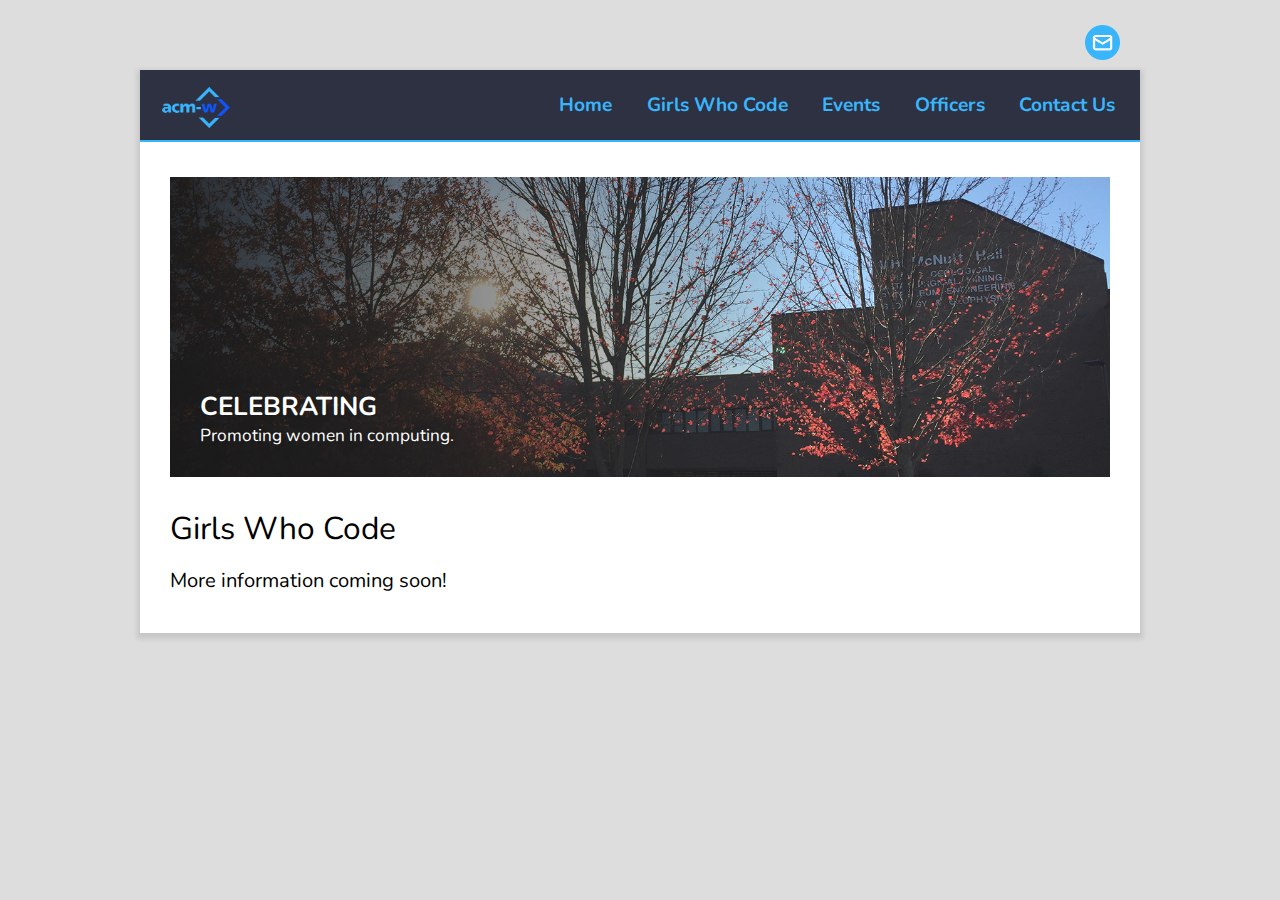
<file: gwc/gwc.html>
<head>
<meta http-equiv="content-type" content="text/html; charset=utf-8">
<title>Missouri S&amp;T ACM-W</title>
<meta name="keywords" content="Missouri S&amp;T, ACMW">
<meta name="description" content="Missouri S&amp;T ACM-W Chapter">
<link href="https://fonts.googleapis.com/css?family=Nunito:400,700,300&display=swap" rel="stylesheet" type="text/css">
<link href="../static/style.css" rel="stylesheet" type="text/css">
<link rel="icon" href="../static/logo.png" type="image/png">
<script type="text/javascript" async="" src="https://www.google-analytics.com/analytics.js"></script><script type="text/javascript" src="https://code.jquery.com/jquery-1.11.2.min.js"></script>
<script type="text/javascript">

$( document ).ready(function() {
  var banner = $("#banner");
  var index = 0;

  var images = [
    { image: "../static/banner01.jpg", title: "Celebrating", subtitle: "Promoting women in computing." },
    { image: "../static/banner02.jpg", title: "Supporting", subtitle: "Building a community within the university." },
    { image: "../static/banner03.jpg", title: "Informing", subtitle: "Introducing members to<br />educational and career opportunities." }
    ];

  var max = images.length;

  $('#banner .cover span').html("<strong>" + images[index].title + "</strong> " + images[index].subtitle);

  setInterval(function () {
    changeImage();
  }, 8000);

  function changeImage() {
    index = (index + 1) % max;
    $('#banner .cover span').fadeOut(function () {
      // Fade out complete
      $('#banner .cover span').html("<strong>" + images[index].title + "</strong> " + images[index].subtitle);
      $('#banner').css({ "background-image": "url(" + images[index].image + ")" });
      $('#banner .cover span').delay(500).fadeIn();
    });
    
  };

});

</script>

<!-- Global site tag (gtag.js) - Google Analytics -->
<script async="" src="https://www.googletagmanager.com/gtag/js?id=UA-132427510-2"></script>
<script>
  window.dataLayer = window.dataLayer || [];
  function gtag(){dataLayer.push(arguments);}
  gtag('js', new Date());

  gtag('config', 'UA-132427510-2');
</script>

</head>

<body>

<div id="social_media">
  <a href="mailto:acmw@mst.edu"><img src="../static/new_email_symbol.png" alt="Email"></a>
</div>
<div id="main">
    <div id="header">
      <div id="menu">
        <img src="../static/fullLogo.png" alt="ACM-W Logo">
        <ul>
          <!-- put class="current" in the li tag for the selected page - to highlight which page you're on -->
          <li><a href="../index.html">Home</a></li>
          <li class="current"><a href="../gwc/gwc.html">Girls Who Code</a></li>
          <li><a href="../events/events.html">Events</a></li>
          <li><a href="../officers/officers.html">Officers</a></li>
          <li><a href="../contact/contact.html">Contact Us</a></li>
        </ul>
        <div class="clear"></div>
      </div>
      
    </div>
    <div id="content">
      <!-- <div id="title">
          <h1>Missouri S&amp;T ACM-W</h1>
      </div> -->
      <div id="banner" style="background-image: url(../static/banner01.jpg)">
        <div class="cover">
          <span style="display: block;"><strong>Celebrating</strong> Promoting women in computing.</span>
        </div>
      </div>
      
<div id="os_content"><div id="intro">
<h2>Missouri S&amp;T ACM-Women</h2>
<span><quote>"ACM-W supports, celebrates, and advocates internationally for the full engagement of women in all aspects of the computing field, providing a wide range of programs and services to ACM members and working in the larger community to advance the contributions of technical women."</quote> — ACM-W's Mission Statement</span>

<div class="clear">&nbsp;</div>
</div>
<div id="os_content"><div class="two-third">
<h1>Girls Who Code</h1>


  <h3>More information coming soon!</h3>

<div id="footer">
</div>
</div>
 
<script type="text/javascript">
var gaJsHost = (("https:" == document.location.protocol) ? "https://ssl." : "http://www.");
document.write(unescape("%3Cscript src='" + gaJsHost + "google-analytics.com/ga.js' type='text/javascript'%3E%3C/script%3E"));
</script><script src="https://www.google-analytics.com/ga.js" type="text/javascript"></script>
<script type="text/javascript">
try {
var pageTracker = _gat._getTracker("UA-1975314-11");
pageTracker._setDomainName(".orgsync.com");
pageTracker._trackPageview();
} catch(err) {}</script>


<script type="text/javascript">
var gaJsHost = (("https:" == document.location.protocol) ? "https://ssl." : "http://www.");
document.write(unescape("%3Cscript src='" + gaJsHost + "google-analytics.com/ga.js' type='text/javascript'%3E%3C/script%3E"));
</script>
<script type="text/javascript">
try {
var pageTracker = _gat._getTracker("UA-1975314-11");
pageTracker._setDomainName(".orgsync.com");
pageTracker._trackPageview();
} catch(err) {}</script>
</body>
</file>
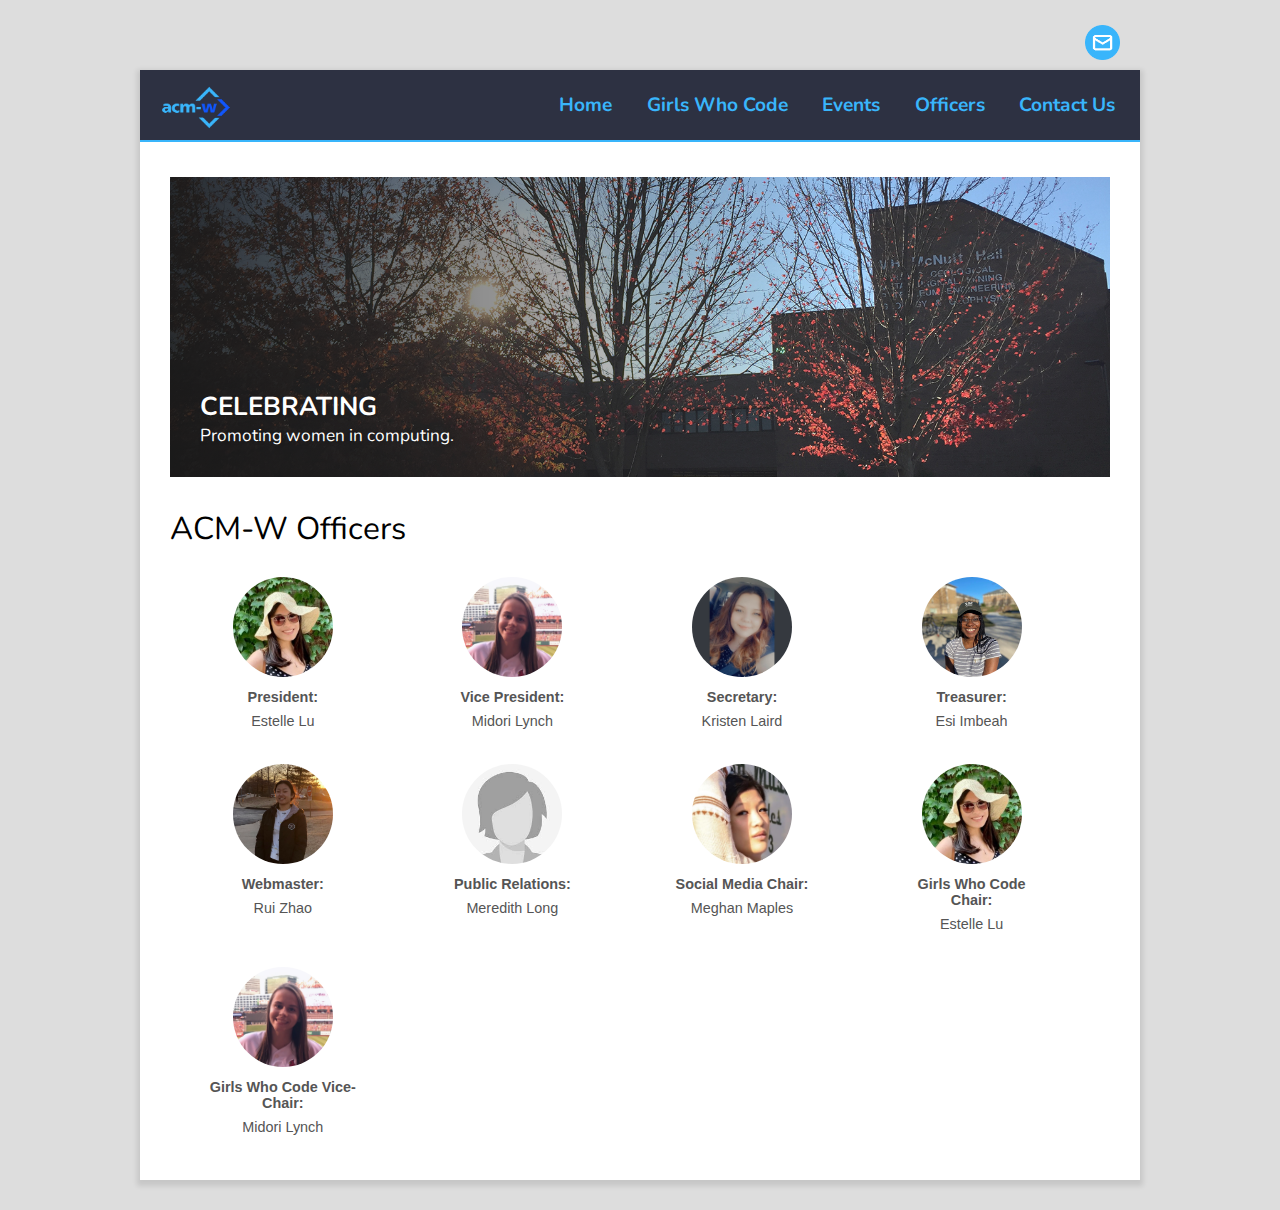
<file: officers/officers.html>
<head>
<meta http-equiv="content-type" content="text/html; charset=utf-8">
<title>Missouri S&amp;T ACM-W</title>
<meta name="keywords" content="Missouri S&amp;T, ACMW">
<meta name="description" content="Missouri S&amp;T ACM-W Chapter">
<link href="https://fonts.googleapis.com/css?family=Nunito:400,700,300&display=swap" rel="stylesheet" type="text/css">
<link href="../static/style.css" rel="stylesheet" type="text/css">
<link rel="icon" href="../static/logo.png" type="image/png">
<script type="text/javascript" async="" src="https://www.google-analytics.com/analytics.js"></script><script type="text/javascript" src="https://code.jquery.com/jquery-1.11.2.min.js"></script>
<script type="text/javascript">

$( document ).ready(function() {
  var banner = $("#banner");
  var index = 0;

  var images = [
    { image: "../static/banner01.jpg", title: "Celebrating", subtitle: "Promoting women in computing." },
    { image: "../static/banner02.jpg", title: "Supporting", subtitle: "Building a community within the university." },
    { image: "../static/banner03.jpg", title: "Informing", subtitle: "Introducing members to<br />educational and career opportunities." }
    ];

  var max = images.length;

  $('#banner .cover span').html("<strong>" + images[index].title + "</strong> " + images[index].subtitle);

  setInterval(function () {
    changeImage();
  }, 8000);

  function changeImage() {
    index = (index + 1) % max;
    $('#banner .cover span').fadeOut(function () {
      // Fade out complete
      $('#banner .cover span').html("<strong>" + images[index].title + "</strong> " + images[index].subtitle);
      $('#banner').css({ "background-image": "url(" + images[index].image + ")" });
      $('#banner .cover span').delay(500).fadeIn();
    });
    
  };

});

</script>

<!-- Global site tag (gtag.js) - Google Analytics -->
<script async="" src="https://www.googletagmanager.com/gtag/js?id=UA-132427510-2"></script>
<script>
  window.dataLayer = window.dataLayer || [];
  function gtag(){dataLayer.push(arguments);}
  gtag('js', new Date());

  gtag('config', 'UA-132427510-2');
</script>

</head>

<body>

<div id="social_media">
  <a href="mailto:acmw@mst.edu"><img src="../static/new_email_symbol.png" alt="Email"></a>
</div>
<div id="main">
    <div id="header">
      <div id="menu">
        <img src="../static/fullLogo.png" alt="ACM-W Logo">
        <ul>
          <!-- put class="current" in the li tag for the selected page - to highlight which page you're on -->
          <li><a href="../index.html">Home</a></li>
          <li><a href="../gwc/gwc.html">Girls Who Code</a></li>
          <li><a href="../events/events.html">Events</a></li>
          <li class="current"><a href="../rs/officers.html">Officers</a></li>
          <li><a href="../contact/contact.html">Contact Us</a></li>
        </ul>
        <div class="clear"></div>
      </div>
      
    </div>
    <div id="content">
      <div id="banner" style="background-image: url(../static/banner01.jpg)">
        <div class="cover">
          <span style="display: block;"><strong>Celebrating</strong> Promoting women in computing.</span>
        </div>
      </div>
      
<div id="os_content"><div id="intro">
<h2>Missouri S&amp;T ACM-Women</h2>
<span><quote>"ACM-W supports, celebrates, and advocates internationally for the full engagement of women in all aspects of the computing field, providing a wide range of programs and services to ACM members and working in the larger community to advance the contributions of technical women."</quote> — ACM-W's Mission Statement</span>

<div class="clear">&nbsp;</div>
</div>
<div id="os_content"><h1>ACM-W Officers</h1>
  <div class="officer">
    <div class="officer-img" id="president"></div>
    <strong>President:</strong>Estelle Lu
  </div>

  <div class="officer">
    <div class="officer-img" id="vice-president"></div>
    <strong>Vice President:</strong>Midori Lynch
  </div>

  <div class="officer">
    <div class="officer-img" id="secretary"></div>
    <strong>Secretary:</strong>Kristen Laird
  </div>

  <div class="officer">
    <div class="officer-img" id="treasurer"></div>
    <strong>Treasurer:</strong>Esi Imbeah
  </div>

  <div class="officer">
    <div class="officer-img" id="webmaster"></div>
    <strong>Webmaster:</strong>Rui Zhao
  </div>
  <!-- <div class="officer"><strong>Historian:</strong> &lt;TBA&gt;</div> -->

  <div class="officer">
    <div class="officer-img" id="public-relations"></div>
    <strong>Public Relations:</strong>Meredith Long
  </div>
	

<div class="officer">
    <div class="officer-img" id="social-media-chair"></div>
    <strong>Social Media Chair:</strong>Meghan Maples
  </div>
<!--
  <div class="officer">
    <div class="officer-img" id="social-media-chair-two"></div>
    <strong>Social Media Chair:</strong>
  </div>
-->
  <div class="officer">
    <div class="officer-img" id="gwc-chair"></div>
    <strong>Girls Who Code<br>Chair:</strong>Estelle Lu
  </div>

  <div class="officer">
    <div class="officer-img" id="gwc-vice-chair"></div>
    <strong>Girls Who Code Vice-Chair:</strong>Midori Lynch
  </div>
  
  
<!--
  <div class="officer">
    <div class="officer-img" id="advisor"></div>
    <strong>Advisor:</strong>
  </div>
</div>
-->
	
<div id="event_popup_box_wrapper" style="display:none;">
	<div id="event_popup_box" class="profile_box" >
	</div>
</div>
<div id="day_popup_box_wrapper" style="display:none;">
	<div id="day_popup_box" class="profile_box" >
	</div>
</div>

</div>
<div id="footer">
</div>
</div>
 
<script type="text/javascript">
var gaJsHost = (("https:" == document.location.protocol) ? "https://ssl." : "https://www.");
document.write(unescape("%3Cscript src='" + gaJsHost + "google-analytics.com/ga.js' type='text/javascript'%3E%3C/script%3E"));
</script><script src="https://www.google-analytics.com/ga.js" type="text/javascript"></script>
<script type="text/javascript">
try {
var pageTracker = _gat._getTracker("UA-1975314-11");
pageTracker._setDomainName(".orgsync.com");
pageTracker._trackPageview();
} catch(err) {}</script>

<script type="text/javascript">
var gaJsHost = (("https:" == document.location.protocol) ? "https://ssl." : "http://www.");
document.write(unescape("%3Cscript src='" + gaJsHost + "google-analytics.com/ga.js' type='text/javascript'%3E%3C/script%3E"));
</script>
<script type="text/javascript">
try {
var pageTracker = _gat._getTracker("UA-1975314-11");
pageTracker._setDomainName(".orgsync.com");
pageTracker._trackPageview();
} catch(err) {}</script>
</body>
</file>
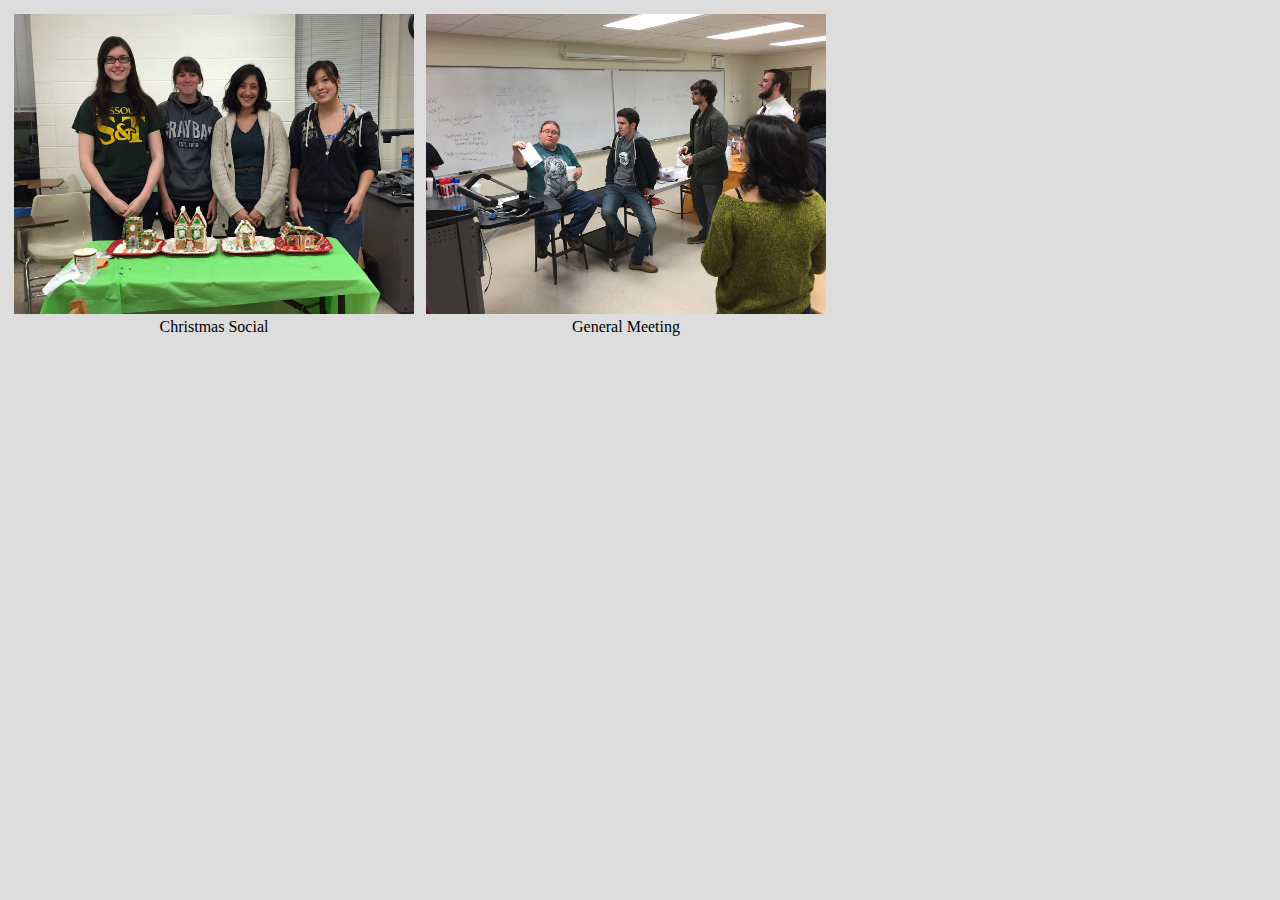
<file: events/gallery/fs14.html>
<!DOCTYPE html>
<html>
  <head>
    <style>
      body {
        background: #ddd;
      }

      div.gallery {
        margin: 5px;
        border: 1px solid #ddd;
        float: left;
        width: 400px;
      }

      div.gallery:hover {
        border: 1px solid rgb(184, 184, 184);
      }

      div.gallery img {
        width: 400px;
        height: auto;
      }

      div.desc {
        padding: 0px;
        text-align: center;
      }
    </style>
  </head>

  <body>
    <div class="gallery">
      <a target="_blank" href="../../img/fs14/fs14_christmas_social.jpg">
        <img src="../../img/fs14/fs14_christmas_social.jpg" alt="" width="600" height="400" />
      </a>
      <div class="desc">Christmas Social</div>
    </div>

    <div class="gallery">
      <a target="_blank" href="../../img/fs14/fs14_general_meeting.jpg">
        <img src="../../img/fs14/fs14_general_meeting.jpg" alt="" width="600" height="400" />
      </a>
      <div class="desc">General Meeting</div>
    </div>
</html>
</file>
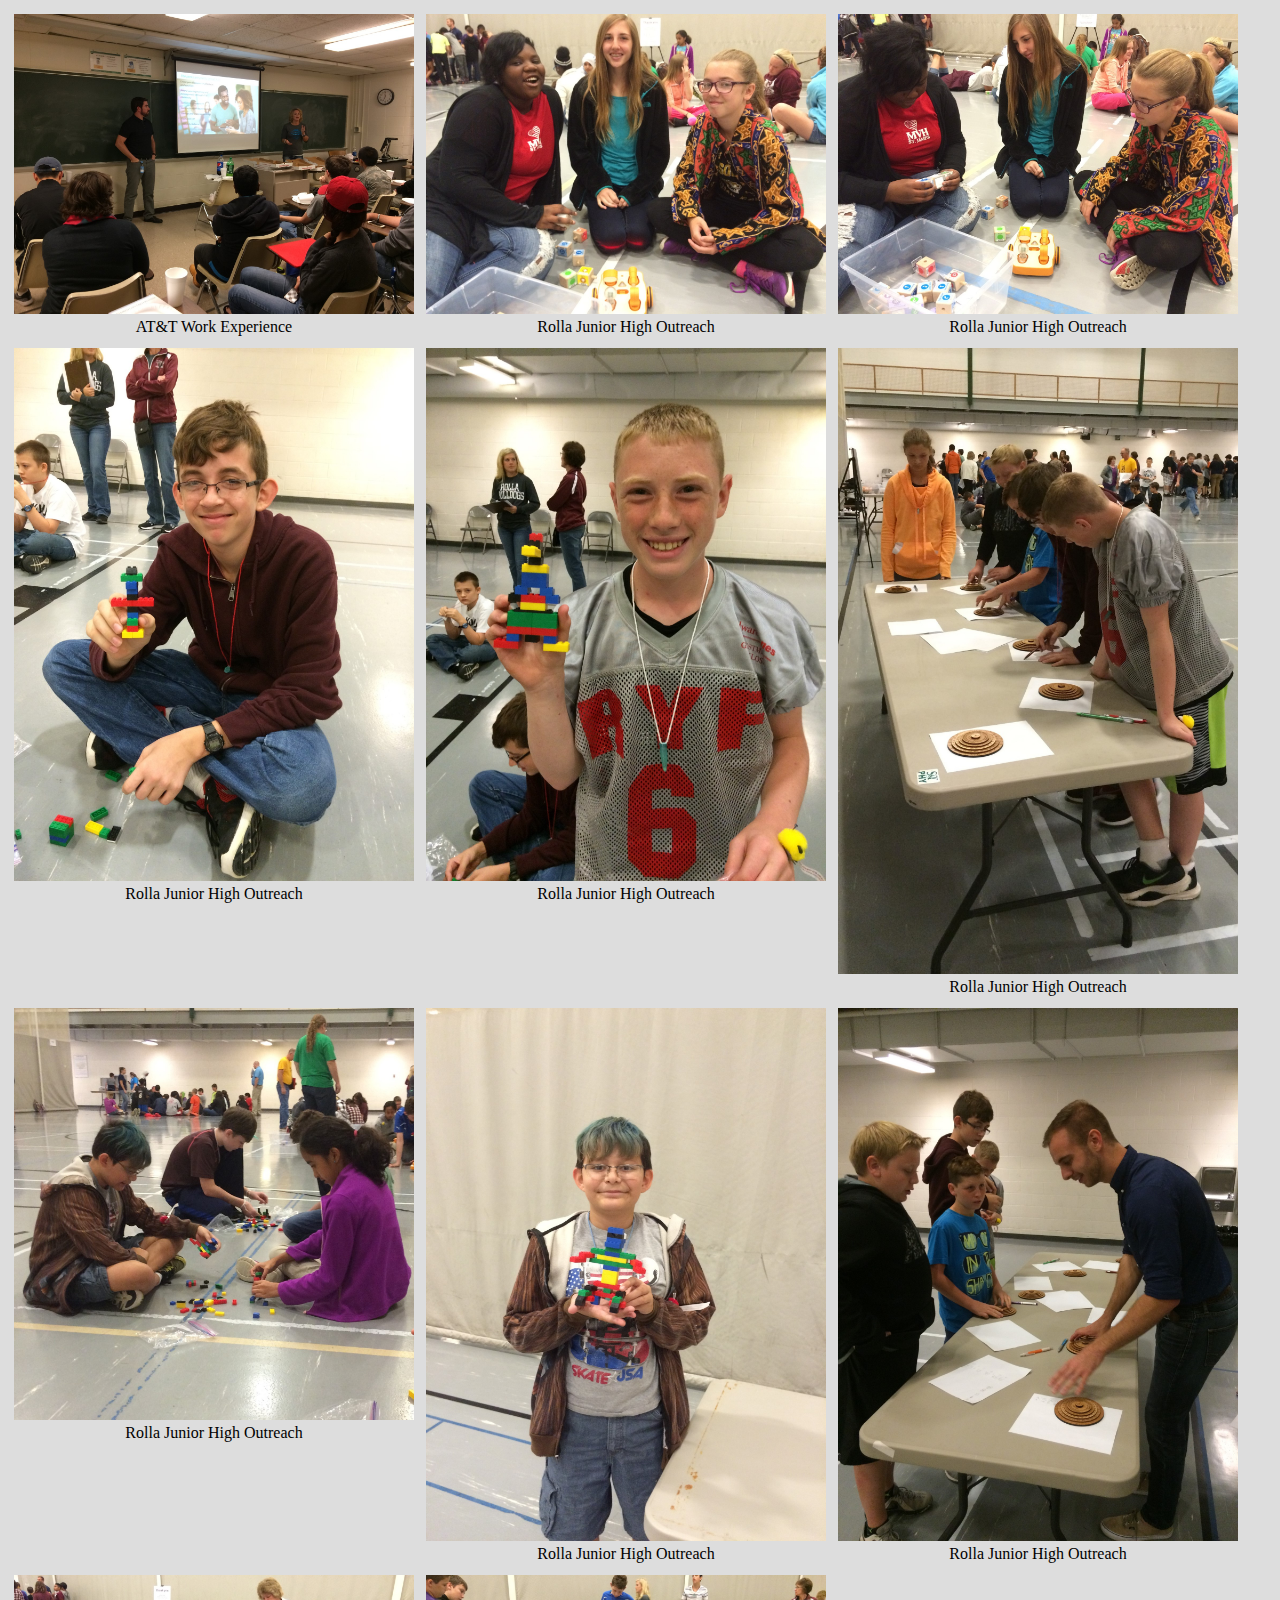
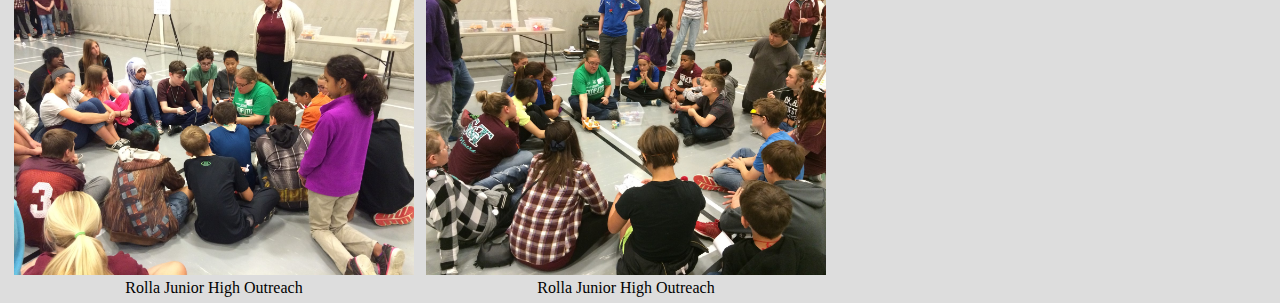
<file: events/gallery/fs16.html>
<!DOCTYPE html>
<html>
  <head>
    <style>
      body {
        background: #ddd;
      }

      div.gallery {
        margin: 5px;
        border: 1px solid #ddd;
        float: left;
        width: 400px;
      }

      div.gallery:hover {
        border: 1px solid rgb(184, 184, 184);
      }

      div.gallery img {
        width: 400px;
        height: auto;
      }

      div.desc {
        padding: 0px;
        text-align: center;
      }
    </style>
  </head>

  <body>
    <div class="gallery">
      <a target="_blank" href="../../img/fs16/fs16_att_work_experience.jpeg">
        <img src="../../img/fs16/fs16_att_work_experience.jpeg" alt="" width="600" height="400" />
      </a>
      <div class="desc">AT&T Work Experience</div>
    </div>

    <div class="gallery">
      <a target="_blank" href="../../img/fs16/fs16_rolla_junior_high_outreach (2).jpg">
        <img src="../../img/fs16/fs16_rolla_junior_high_outreach (2).jpg" alt="" width="600" height="400" />
      </a>
      <div class="desc">Rolla Junior High Outreach</div>
    </div>
    <div class="gallery">
      <a target="_blank" href="../../img/fs16/fs16_rolla_junior_high_outreach (3).jpg">
        <img src="../../img/fs16/fs16_rolla_junior_high_outreach (3).jpg" alt="" width="600" height="400" />
      </a>
      <div class="desc">Rolla Junior High Outreach</div>
    </div>
    <div class="gallery">
      <a target="_blank" href="../../img/fs16/fs16_rolla_junior_high_outreach (4).jpg">
        <img src="../../img/fs16/fs16_rolla_junior_high_outreach (4).jpg" alt="" width="600" height="400" />
      </a>
      <div class="desc">Rolla Junior High Outreach</div>
    </div>
    <div class="gallery">
      <a target="_blank" href="../../img/fs16/fs16_rolla_junior_high_outreach (5).jpg">
        <img src="../../img/fs16/fs16_rolla_junior_high_outreach (5).jpg" alt="" width="600" height="400" />
      </a>
      <div class="desc">Rolla Junior High Outreach</div>
    </div>
    <div class="gallery">
      <a target="_blank" href="../../img/fs16/fs16_rolla_junior_high_outreach (10).jpg">
        <img src="../../img/fs16/fs16_rolla_junior_high_outreach (10).jpg" alt="" width="600" height="400" />
      </a>
      <div class="desc">Rolla Junior High Outreach</div>
    </div>
    <div class="gallery">
      <a target="_blank" href="../../img/fs16/fs16_rolla_junior_high_outreach (7).jpg">
        <img src="../../img/fs16/fs16_rolla_junior_high_outreach (7).jpg" alt="" width="600" height="400" />
      </a>
      <div class="desc">Rolla Junior High Outreach</div>
    </div>
    <div class="gallery">
      <a target="_blank" href="../../img/fs16/fs16_rolla_junior_high_outreach (8).jpg">
        <img src="../../img/fs16/fs16_rolla_junior_high_outreach (8).jpg" alt="" width="600" height="400" />
      </a>
      <div class="desc">Rolla Junior High Outreach</div>
    </div>
    <div class="gallery">
      <a target="_blank" href="../../img/fs16/fs16_rolla_junior_high_outreach (1).jpg">
        <img src="../../img/fs16/fs16_rolla_junior_high_outreach (1).jpg" alt="" width="600" height="400" />
      </a>
      <div class="desc">Rolla Junior High Outreach</div>
    </div>
    <div class="gallery">
      <a target="_blank" href="../../img/fs16/fs16_rolla_junior_high_outreach (6).jpg">
        <img src="../../img/fs16/fs16_rolla_junior_high_outreach (6).jpg" alt="" width="600" height="400" />
      </a>
      <div class="desc">Rolla Junior High Outreach</div>
    </div>
    <div class="gallery">
      <a target="_blank" href="../../img/fs16/fs16_rolla_junior_high_outreach (9).jpg">
        <img src="../../img/fs16/fs16_rolla_junior_high_outreach (9).jpg" alt="" width="600" height="400" />
      </a>
      <div class="desc">Rolla Junior High Outreach</div>
    </div>

</html>
</file>
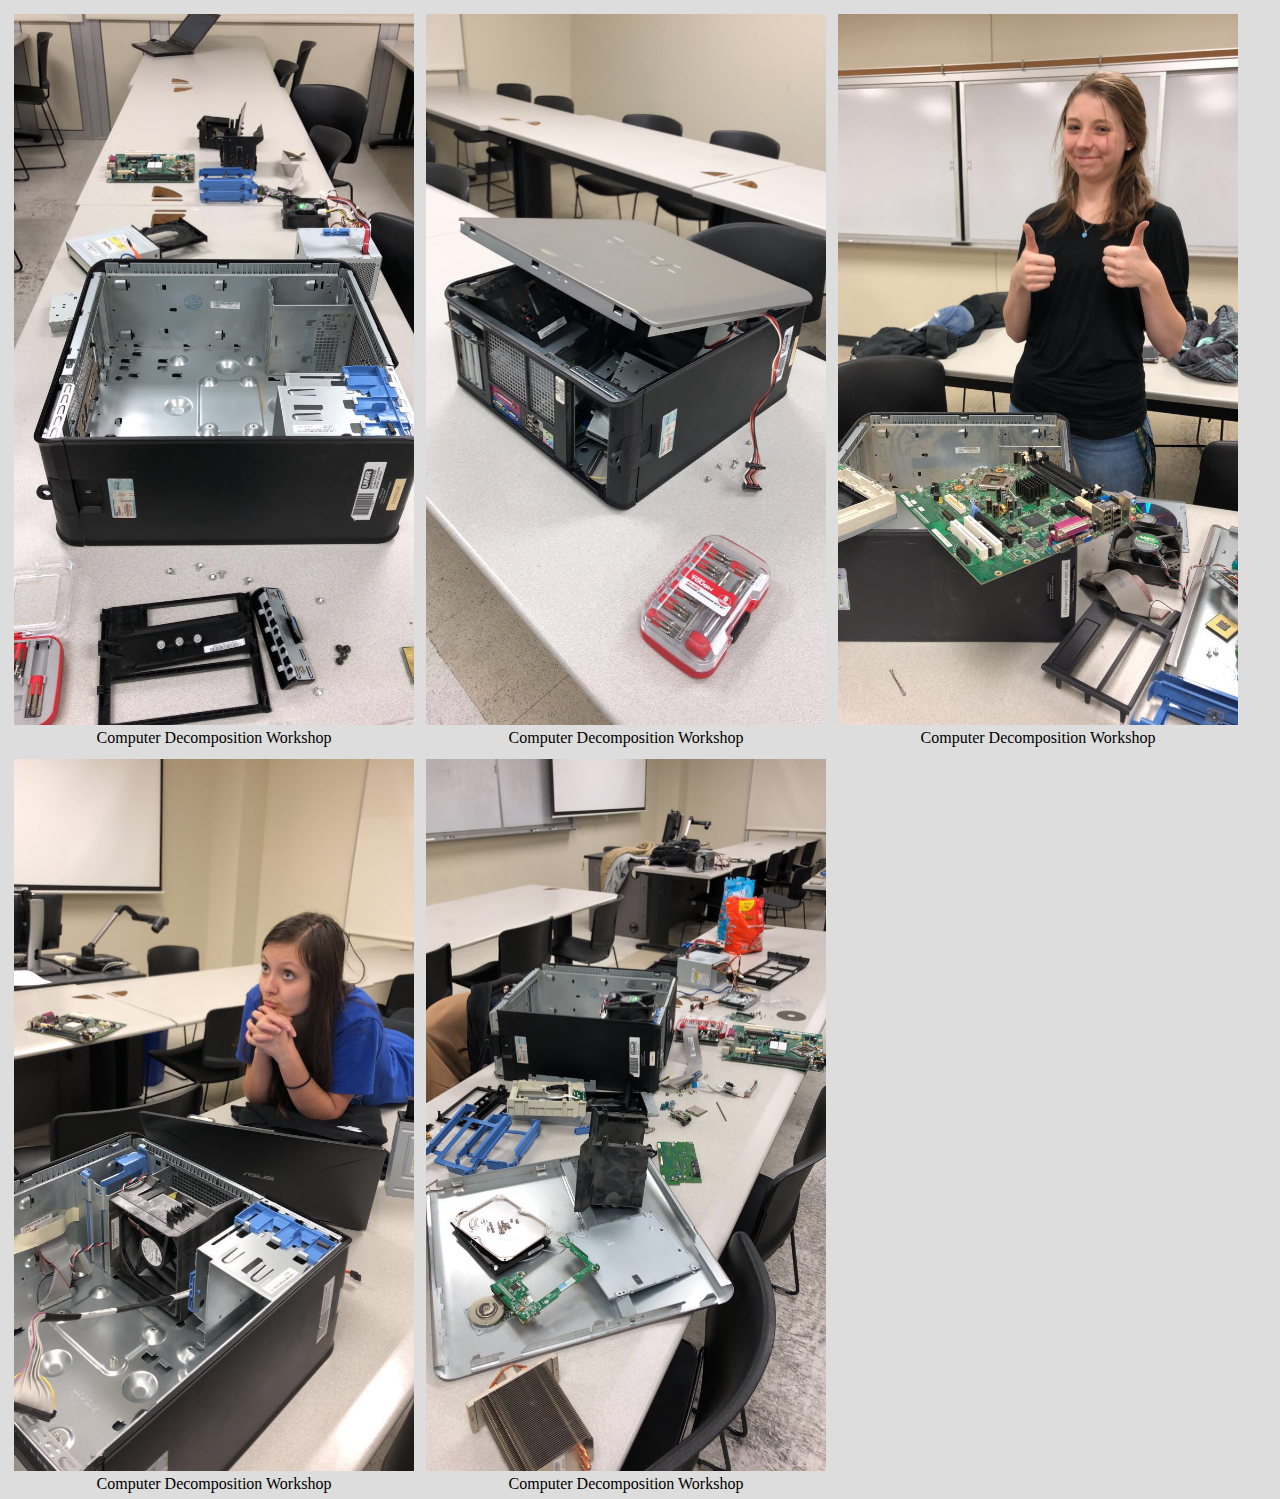
<file: events/gallery/fs18.html>
<!DOCTYPE html>
<html>
  <head>
    <style>
      body {
        background: #ddd;
      }

      div.gallery {
        margin: 5px;
        border: 1px solid #ddd;
        float: left;
        width: 400px;
      }

      div.gallery:hover {
        border: 1px solid rgb(184, 184, 184);
      }

      div.gallery img {
        width: 400px;
        height: auto;
      }

      div.desc {
        padding: 0px;
        text-align: center;
      }
    </style>
  </head>

  <body>
    <div class="gallery">
      <a target="_blank" href="../../img/fs18/fs18_computer_decomposition (1).png">
        <img src="../../img/fs18/fs18_computer_decomposition (1).png" alt="" width="600" height="400" />
      </a>
      <div class="desc">Computer Decomposition Workshop</div>
    </div>

    <div class="gallery">
      <a target="_blank" href="../../img/fs18/fs18_computer_decomposition (2).png">
        <img src="../../img/fs18/fs18_computer_decomposition (2).png" alt="" width="600" height="400" />
      </a>
      <div class="desc">Computer Decomposition Workshop</div>
    </div>
    
    <div class="gallery">
      <a target="_blank" href="../../img/fs18/fs18_computer_decomposition (3).png">
        <img src="../../img/fs18/fs18_computer_decomposition (3).png" alt="" width="600" height="400" />
      </a>
      <div class="desc">Computer Decomposition Workshop</div>
    </div>

    <div class="gallery">
      <a target="_blank" href="../../img/fs18/fs18_computer_decomposition (4).png">
        <img src="../../img/fs18/fs18_computer_decomposition (4).png" alt="" width="600" height="400" />
      </a>
      <div class="desc">Computer Decomposition Workshop</div>
    </div>
    
    <div class="gallery">
      <a target="_blank" href="../../img/fs18/fs18_computer_decomposition (5).png">
        <img src="../../img/fs18/fs18_computer_decomposition (5).png" alt="" width="600" height="400" />
      </a>
      <div class="desc">Computer Decomposition Workshop</div>
    </div>

</html>
</file>
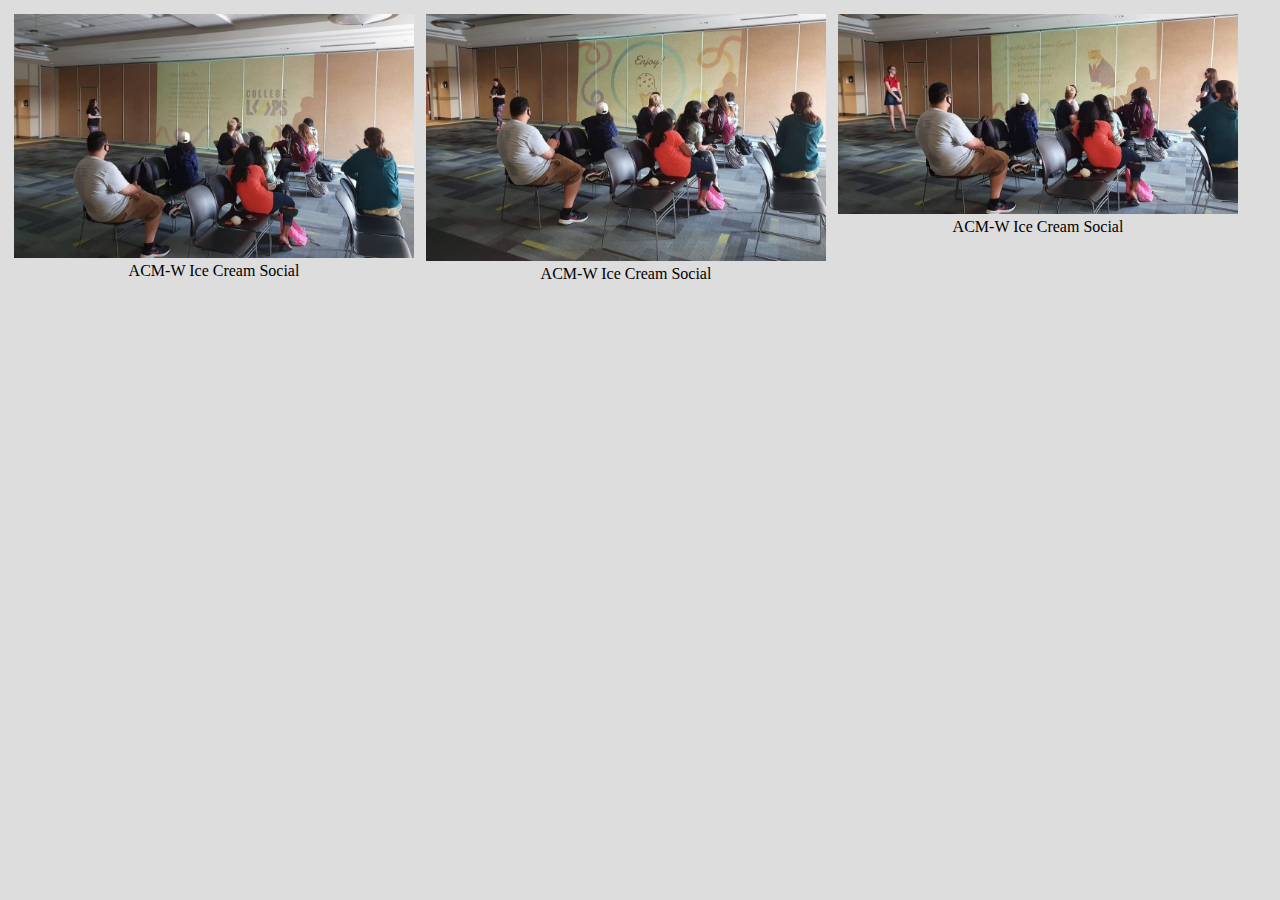
<file: events/gallery/fs21.html>
<!DOCTYPE html>
<html>
  <head>
    <style>
      body {
        background: #ddd;
      }

      div.gallery {
        margin: 5px;
        border: 1px solid #ddd;
        float: left;
        width: 400px;
      }

      div.gallery:hover {
        border: 1px solid rgb(184, 184, 184);
      }

      div.gallery img {
        width: 400px;
        height: auto;
      }

      div.desc {
        padding: 0px;
        text-align: center;
      }
    </style>
  </head>

  <body>
    <div class="gallery">
      <a target="_blank" href="../../img/fs21/1.jpg">
        <img
          src="../../img/fs21/1.jpg"
          alt=""
          width="600"
          height="400"
        />
      </a>
      <div class="desc">ACM-W Ice Cream Social</div>
    </div>

  </div>
  <div class="gallery">
    <a target="_blank" href="../../img/fs21/2.jpg">
      <img
        src="../../img/fs21/2.jpg"
        alt=""
        width="600"
        height="400"
      />
    </a>
    <div class="desc">ACM-W Ice Cream Social</div>
  </div>

</div>
<div class="gallery">
  <a target="_blank" href="../../img/fs21/3.jpg">
    <img
      src="../../img/fs21/3.jpg"
      alt=""
      width="600"
      height="400"
    />
  </a>
  <div class="desc">ACM-W Ice Cream Social</div>
</div>

</div>
</html>
</file>
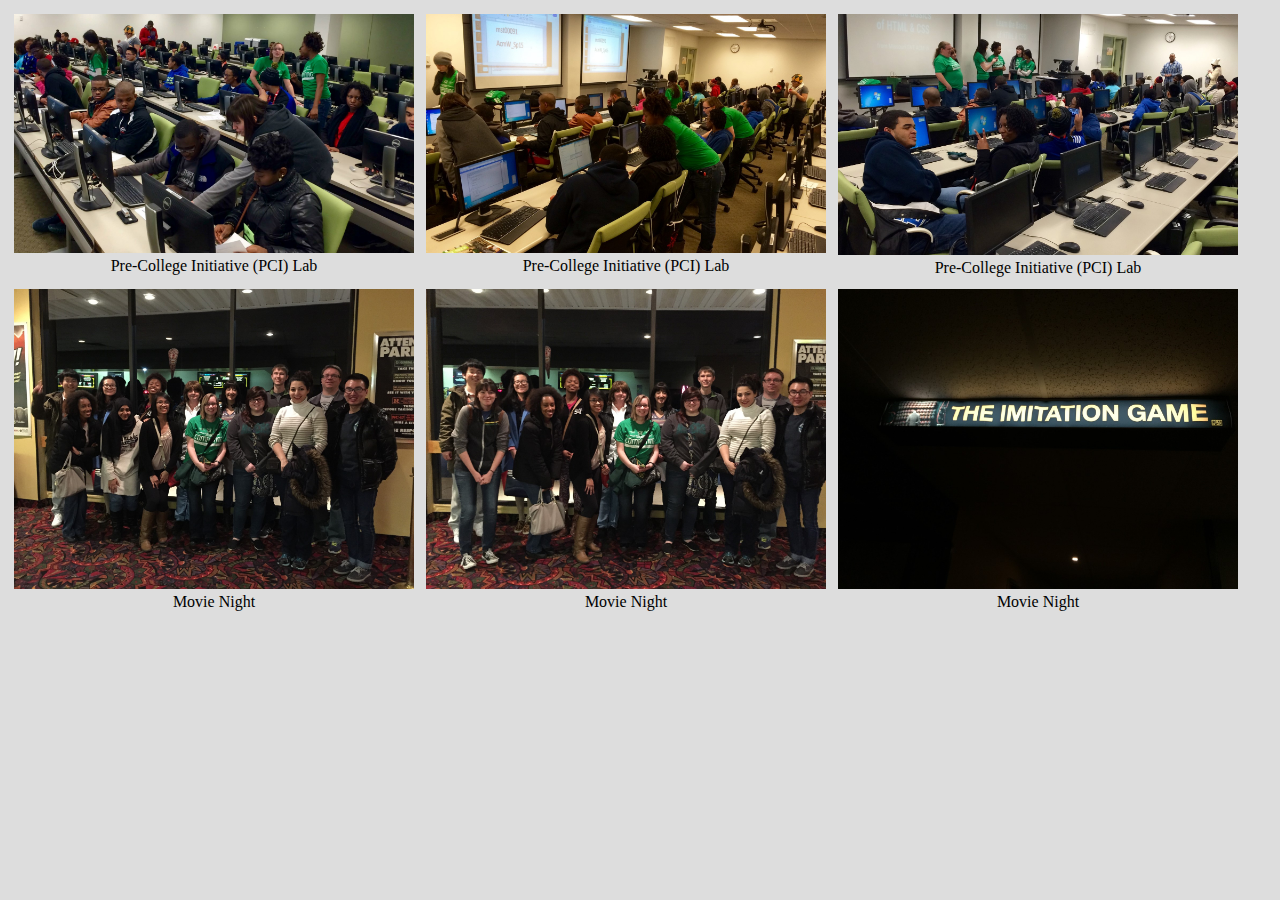
<file: events/gallery/sp15.html>
<!DOCTYPE html>
<html>
  <head>
    <style>
      body {
        background: #ddd;
      }

      div.gallery {
        margin: 5px;
        border: 1px solid #ddd;
        float: left;
        width: 400px;
      }

      div.gallery:hover {
        border: 1px solid rgb(184, 184, 184);
      }

      div.gallery img {
        width: 400px;
        height: auto;
      }

      div.desc {
        padding: 0px;
        text-align: center;
      }
    </style>
  </head>

  <body>
    <div class="gallery">
      <a target="_blank" href="../../img/sp15/sp15_precollege_initiative_lab (1).jpg">
        <img src="../../img/sp15/sp15_precollege_initiative_lab (1).jpg" alt="" width="600" height="400" />
      </a>
      <div class="desc">Pre-College Initiative (PCI) Lab</div>
    </div>

    <div class="gallery">
      <a target="_blank" href="../../img/sp15/sp15_precollege_initiative_lab (2).jpg">
        <img src="../../img/sp15/sp15_precollege_initiative_lab (2).jpg" alt="" width="600" height="400" />
      </a>
      <div class="desc">Pre-College Initiative (PCI) Lab</div>
    </div>
    <div class="gallery">
      <a target="_blank" href="../../img/sp15/sp15_precollege_initiative_lab (3).jpg">
        <img src="../../img/sp15/sp15_precollege_initiative_lab (3).jpg" alt="" width="600" height="400" />
      </a>
      <div class="desc">Pre-College Initiative (PCI) Lab</div>
    </div>

    <div class="gallery">
      <a target="_blank" href="../../img/sp15/sp15_movie_night (1).jpg">
        <img src="../../img/sp15/sp15_movie_night (1).jpg" alt="" width="600" height="400" />
      </a>
      <div class="desc">Movie Night</div>
    </div>

    <div class="gallery">
      <a target="_blank" href="../../img/sp15/sp15_movie_night (2).jpg">
        <img src="../../img/sp15/sp15_movie_night (2).jpg" alt="" width="600" height="400" />
      </a>
      <div class="desc">Movie Night</div>
    </div>
    <div class="gallery">
      <a target="_blank" href="../../img/sp15/sp15_movie_night (3).jpg">
        <img src="../../img/sp15/sp15_movie_night (3).jpg" alt="" width="600" height="400" />
      </a>
      <div class="desc">Movie Night</div>
    </div>
</html>
</file>
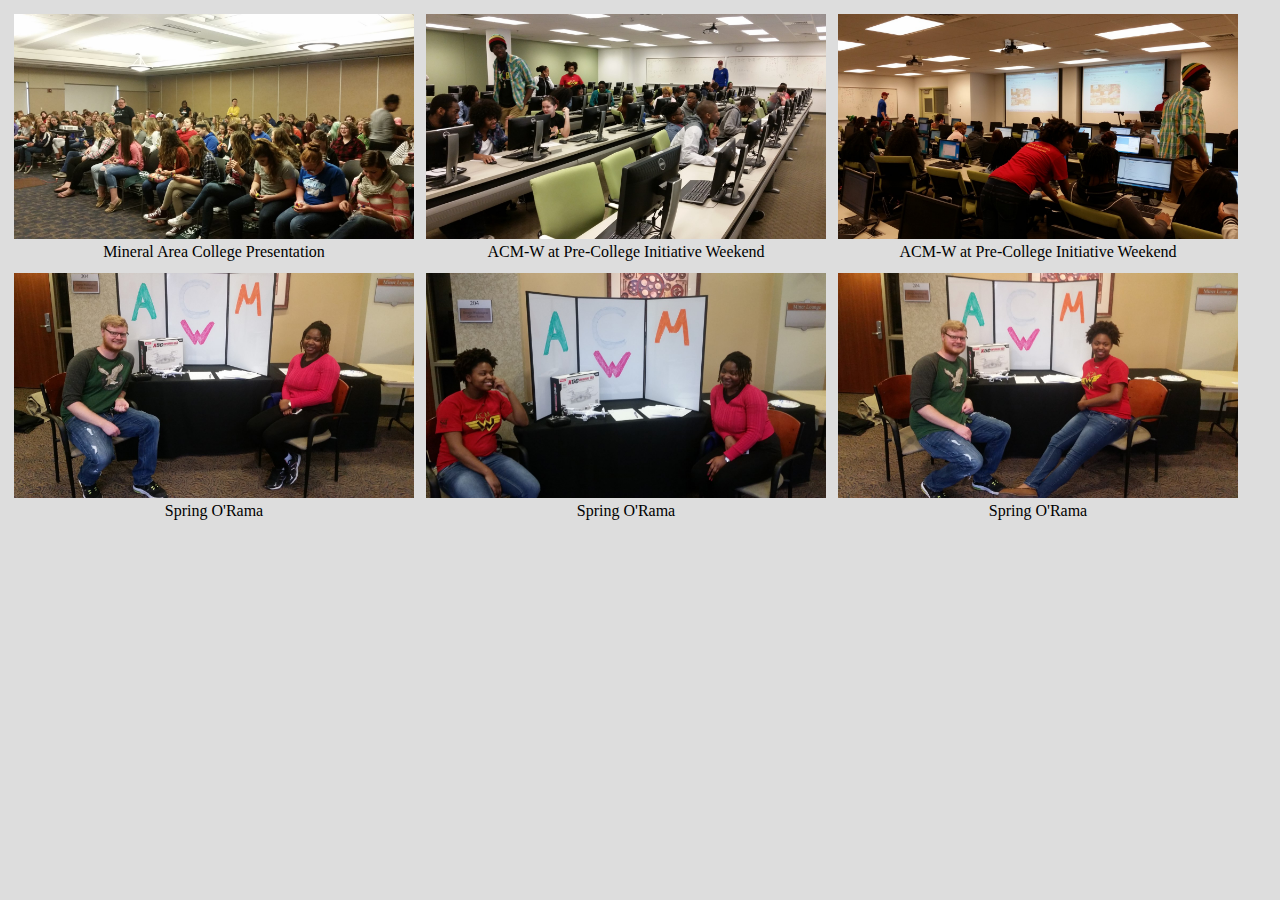
<file: events/gallery/sp16.html>
<!DOCTYPE html>
<html>
  <head>
    <style>
      body {
        background: #ddd;
      }

      div.gallery {
        margin: 5px;
        border: 1px solid #ddd;
        float: left;
        width: 400px;
      }

      div.gallery:hover {
        border: 1px solid rgb(184, 184, 184);
      }

      div.gallery img {
        width: 400px;
        height: auto;
      }

      div.desc {
        padding: 0px;
        text-align: center;
      }
    </style>
  </head>

  <body>
    <div class="gallery">
      <a target="_blank" href="../../img/sp16/sp16_mineral_area_college_presentation.jpg">
        <img src="../../img/sp16/sp16_mineral_area_college_presentation.jpg" alt="" width="600" height="400" />
      </a>
      <div class="desc">Mineral Area College Presentation</div>
    </div>

    <div class="gallery">
      <a target="_blank" href="../../img/sp16/sp16_precollege_initiative_weekend (1).jpg">
        <img src="../../img/sp16/sp16_precollege_initiative_weekend (1).jpg" alt="" width="600" height="400" />
      </a>
      <div class="desc">ACM-W at Pre-College Initiative Weekend</div>
    </div>

    <div class="gallery">
      <a target="_blank" href="../../img/sp16/sp16_precollege_initiative_weekend (2).jpg">
        <img src="../../img/sp16/sp16_precollege_initiative_weekend (2).jpg" alt="" width="600" height="400" />
      </a>
      <div class="desc">ACM-W at Pre-College Initiative Weekend</div>
    </div>

    <div class="gallery">
      <a target="_blank" href="../../img/sp16/sp16_springorama (1).jpg">
        <img src="../../img/sp16/sp16_springorama (1).jpg" alt="" width="600" height="400" />
      </a>
      <div class="desc">Spring O'Rama</div>
    </div>

    <div class="gallery">
      <a target="_blank" href="../../img/sp16/sp16_springorama (2).jpg">
        <img src="../../img/sp16/sp16_springorama (2).jpg" alt="" width="600" height="400" />
      </a>
      <div class="desc">Spring O'Rama</div>
    </div>
    <div class="gallery">
      <a target="_blank" href="../../img/sp16/sp16_springorama (3).jpg">
        <img src="../../img/sp16/sp16_springorama (3).jpg" alt="" width="600" height="400" />
      </a>
      <div class="desc">Spring O'Rama</div>
    </div>
</html>
</file>
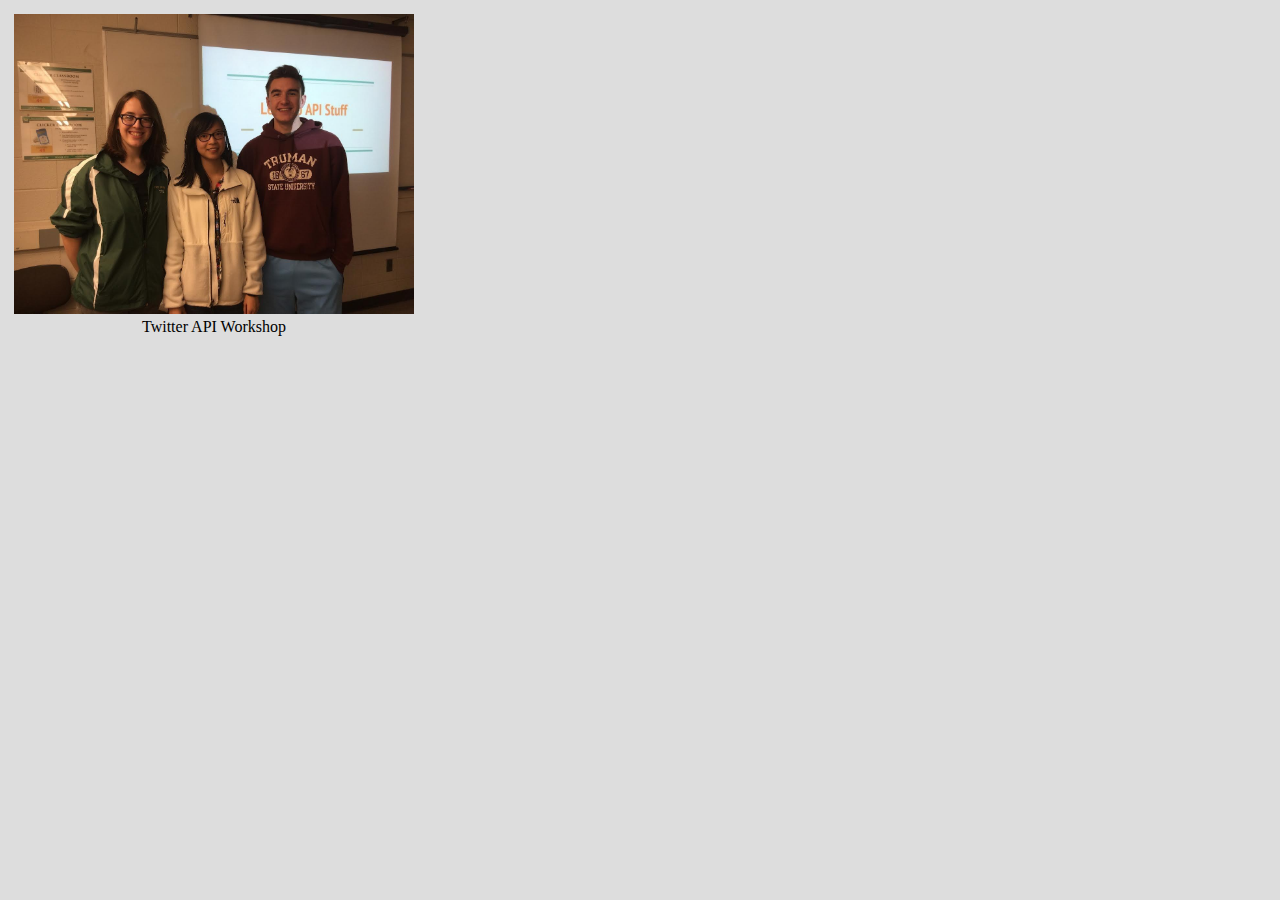
<file: events/gallery/sp17.html>
<!DOCTYPE html>
<html>
  <head>
    <style>
      body {
        background: #ddd;
      }

      div.gallery {
        margin: 5px;
        border: 1px solid #ddd;
        float: left;
        width: 400px;
      }

      div.gallery:hover {
        border: 1px solid rgb(184, 184, 184);
      }

      div.gallery img {
        width: 400px;
        height: auto;
      }

      div.desc {
        padding: 0px;
        text-align: center;
      }
    </style>
  </head>

  <body>
    <div class="gallery">
      <a target="_blank" href="../../img/sp17/sp17-twitter-api-workshop.jpg">
        <img src="../../img/sp17/sp17-twitter-api-workshop.jpg" alt="" width="600" height="400" />
      </a>
      <div class="desc">Twitter API Workshop</div>
    </div>

</html>
</file>
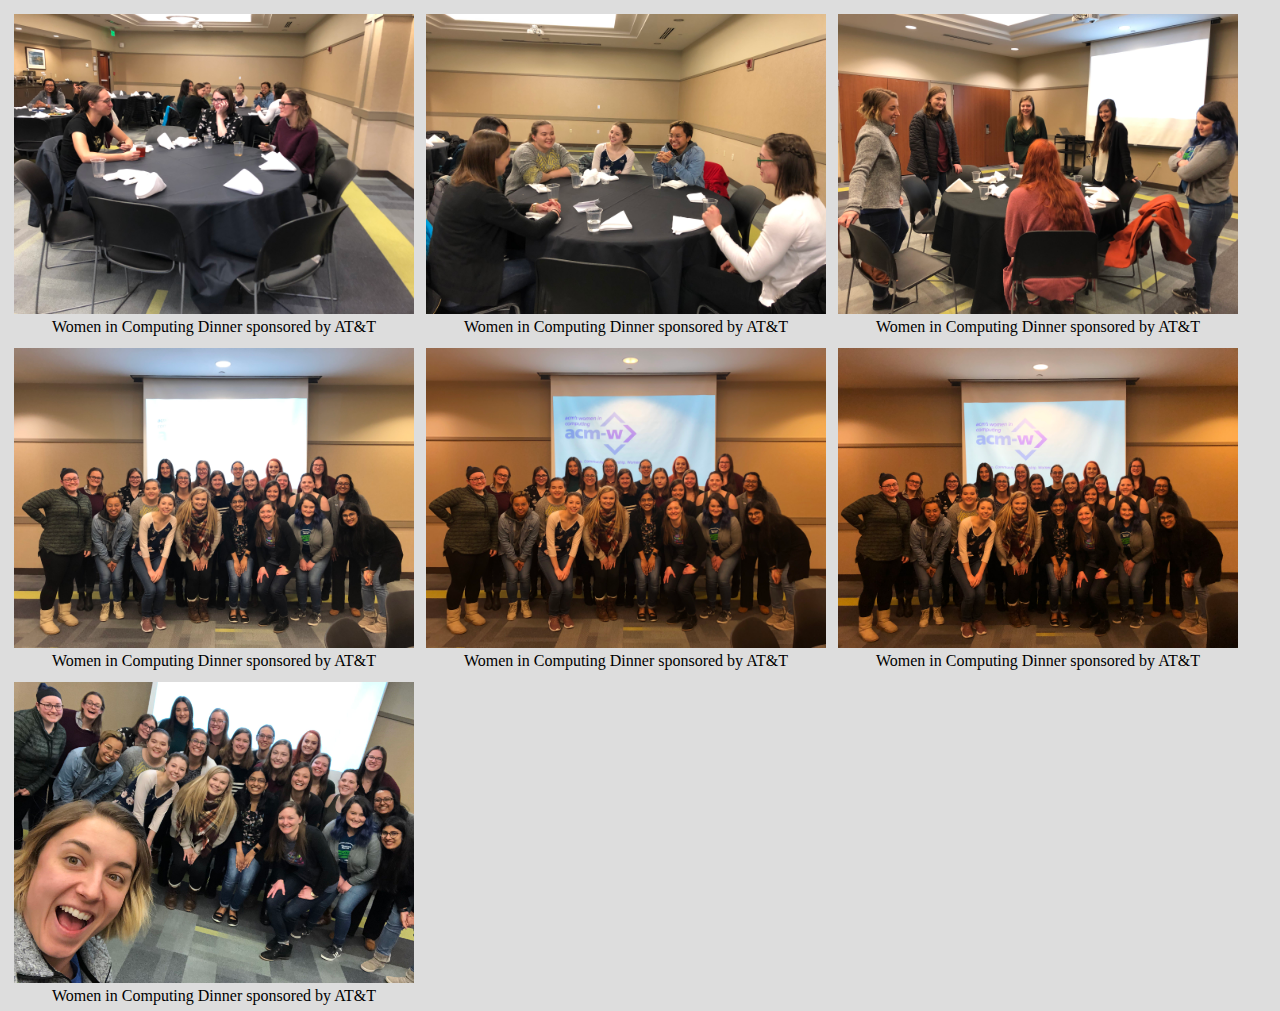
<file: events/gallery/sp19.html>
<!DOCTYPE html>
<html>
  <head>
    <style>
      body {
        background: #ddd;
      }

      div.gallery {
        margin: 5px;
        border: 1px solid #ddd;
        float: left;
        width: 400px;
      }

      div.gallery:hover {
        border: 1px solid rgb(184, 184, 184);
      }

      div.gallery img {
        width: 400px;
        height: auto;
      }

      div.desc {
        padding: 0px;
        text-align: center;
      }
    </style>
  </head>

  <body>
    <div class="gallery">
      <a target="_blank" href="../../img/sp19/sp19_women_computing_dinner_(2).jpg">
        <img src="../../img/sp19/sp19_women_computing_dinner_(2).jpg" alt="" width="600" height="400" />
      </a>
      <div class="desc">Women in Computing Dinner sponsored by AT&T</div>
    </div>

    <div class="gallery">
      <a target="_blank" href="../../img/sp19/sp19_women_computing_dinner_(3).jpg">
        <img src="../../img/sp19/sp19_women_computing_dinner_(3).jpg" alt="" width="600" height="400" />
      </a>
      <div class="desc">Women in Computing Dinner sponsored by AT&T</div>
    </div>

    <div class="gallery">
      <a target="_blank" href="../../img/sp19/sp19_women_computing_dinner_(4).jpg">
        <img src="../../img/sp19/sp19_women_computing_dinner_(4).jpg" alt="" width="600" height="400" />
      </a>
      <div class="desc">Women in Computing Dinner sponsored by AT&T</div>
    </div>

    <div class="gallery">
      <a target="_blank" href="../../img/sp19/sp19_women_computing_dinner_(5).jpg">
        <img src="../../img/sp19/sp19_women_computing_dinner_(5).jpg" alt="" width="600" height="400" />
      </a>
      <div class="desc">Women in Computing Dinner sponsored by AT&T</div>
    </div>

    <div class="gallery">
      <a target="_blank" href="../../img/sp19/sp19_women_computing_dinner_(6).jpg">
        <img src="../../img/sp19/sp19_women_computing_dinner_(6).jpg" alt="" width="600" height="400" />
      </a>
      <div class="desc">Women in Computing Dinner sponsored by AT&T</div>
    </div>

    <div class="gallery">
      <a target="_blank" href="../../img/sp19/sp19_women_computing_dinner_(7).jpg">
        <img src="../../img/sp19/sp19_women_computing_dinner_(7).jpg" alt="" width="600" height="400" />
      </a>
      <div class="desc">Women in Computing Dinner sponsored by AT&T</div>
    </div>
    
    <div class="gallery">
      <a target="_blank" href="../../img/sp19/sp19_women_computing_dinner_(1).jpg">
        <img src="../../img/sp19/sp19_women_computing_dinner_(1).jpg" alt="" width="600" height="400" />
      </a>
      <div class="desc">Women in Computing Dinner sponsored by AT&T</div>
    </div>

</html>
</file>
<file: static/style.css>
html {
  height: 100%;
  /*background-color: #2D3142;*/
}

* {
  margin: 0;
  padding: 0;
}

body {
  font: normal 1em "helvetica", arial, sans-serif;
  background: #ddd
    url("https://os_extranet_files_test.s3.amazonaws.com/os_extranet_images.s3.amazonaws.com/337066_original.png")
    repeat;
  color: #555;
  /*color: #FFFFFF;*/
  -webkit-font-smoothing: antialiased;
  -moz-osx-font-smoothing: grayscale;
  padding-bottom: 20px;
  /*background-color: #2D3142;*/
}

p {
  padding: 0 0 20px 0;
  line-height: 1.8em;
}

img {
  border: 0;
}

.clear {
  clear: both;
  display: block;
}

.half {
  width: 47%;
  display: inline-block;
}

.one-third {
  width: 30%;
  display: inline-block;
}

.two-third {
  width: 67%;
  display: inline-block;
}

.first {
  float: left;
}
.last {
  float: right;
}

hr {
  margin: 10px 0 20px;
}

h1,
h2,
h3,
h4,
h5,
h6 {
  font: normal 2.2em "Nunito", arial, sans-serif;
  color: #000000;
  /*color: #444;*/
  margin: 0 0 7px 0;
  padding: 5px 0 5px 0;
}

h2 {
  font: normal 1.9em "Nunito", arial, sans-serif;
  color: #000000;
  /*color: #388E8E;*/
  margin: 0;
  padding: 10px 0 18px 0;
}

h3 {
  color: #000000;
  /*color: #388E8E;*/
  font-size: 1.4em;
  margin: 0 0 9px 0;
}

h5,
h6 {
  margin: 0;
  padding: 0 0 5px 0;
  font: normal 1.15em arial, sans-serif;
  color: #388e8e;
  line-height: 1em;
}

h4 {
  color: #000000;
  /*color: #555;*/
  font-style: italic;
  margin: -20px 0 10px 0;
  font-size: 1.1em;
}

h5,
h6 {
  font: italic 80% arial, sans-serif;
  color: #000000;
  padding-bottom: 15px;
}

h6 {
  color: #000000;
}

a {
  color: #000000;
  text-decoration: underline;
}

a:hover {
  text-decoration: none;
}

#main {
  margin: 15px auto;
  -moz-box-shadow: 0px 3px 5px 3px rgba(0, 0, 0, 0.1);
  -webkit-box-shadow: 0px 3px 5px 3px rgba(0, 0, 0, 0.1);
  box-shadow: 0px 3px 5px 3px rgba(0, 0, 0, 0.1);
  width: 100%;
  max-width: 1000px;
  width: 1000px;
  margin: 10px auto;
  display: block;
  box-sizing: border-box;
}

#social_media {
  width: 80%;
  max-width: 1000px;
  width: 1000px;
  display: block;
  padding-right: 20px;
  box-sizing: border-box;
  margin: 25px auto 0px;
  text-align: right;
}

#social_media img {
  height: 35px;
  width: auto;
  margin-left: 10px;
}

#social_media img:hover {
  position: relative;
  top: -2px;
}

#content,
#header {
  width: 100%;
  display: block;
  box-sizing: border-box;
}

#content {
  font-size: 0.9em;
}

#title {
  display: block;
  background-color: #2d3142;
  /*background-color: #fff;*/
  padding: 0px 20px;
  /*border-bottom: 1px solid #39B5FB;*/
  /*border-bottom: 1px solid #ccc;*/
}

#title h1 {
  font-size: 2.25em;
  font-family: "Nunito", arial, sans-serif;
  font-weight: 400;
  color: #ffffff;
  /*color: #777;*/
  display: inline-block;
  margin: 0;
  padding: 12px 0;
  position: relative;
  text-shadow: 2px 2px 2px rgba(0, 0, 0, 0.2);
  text-transform: uppercase;
}

#title a {
  color: #000;
}

#menu {
  display: block;
  width: 100%;
  clear: both;
  text-align: left;
  /*background-color: #72587F;*/
  background-color: #2d3142;
  border-bottom: 2px solid #39b5fb;
  padding: 10px;
  padding-top: 15px;
  box-sizing: border-box;
  /*border-top: 5px solid #1156FB;*/
  /*border-top: 5px solid #388E8E;*/
  /*border-top-left-radius: 15px;*/
  /*border-top-right-radius: 15px;*/
  /*-webkit-box-shadow: 0 8px 6px -6px black;
     -moz-box-shadow: 0 8px 6px -6px black;
          box-shadow: 0 8px 6px -6px black;*/
}

#menu img {
  height: 45px;
  padding: 0px 0 0px 10px;
  width: auto;
  float: left;
  display: inline-block;
  vertical-align: top;
}

#menu a {
  text-decoration: none;
}

#menu ul {
  text-align: right;
  /*float: right;*/
  list-style-type: none;
  /*margin-top: 22px;*/
}

#menu ul li {
  display: inline;
}

#menu ul li a {
  display: inline-block;
  padding: 7px 15px;
  color: #39b5fb;
  font-family: "Nunito", arial, sans-serif;
  font-weight: 700;
  font-size: 1.2em;
  border-radius: 20px;
}

#menu ul li a:hover {
  text-decoration: none;
  background-color: #404353;
}

#content {
  background-color: #fff;
  padding: 10px 30px 25px;
}

#content ul {
  margin: 0px 0 20px 0px;
}

#content ul li {
  list-style-type: none;
  background: url(https://os_extranet_files_test.s3.amazonaws.com/bullet.png)
    no-repeat;
  margin: 0 0 6px 0;
  padding: 0 0 4px 25px;
  line-height: 1.5em;
}

#banner {
  display: block;
  margin: 25px 0px;
  background-color: #eee;
  height: 300px;
  background-image: url("../static/banner01.jpg");
  background-position: center;
  background-repeat: no-repeat;
  background-size: cover;
  -webkit-transition: opacity 1s; /* Safari and Chrome */
  -moz-transition: opacity 1s; /* Firefox 4 */
  -ms-transition: opacity 1s; /* MSIE */
  -o-transition: opacity 1s; /* Opera */
  transition: opacity 1s;
  opacity: 0.9;
  position: relative;
}

#banner .cover {
  background-image: linear-gradient(
    to right,
    rgba(0, 0, 0, 0.9),
    transparent 90%
  );
  height: 300px;
  width: 80%;
}

#banner span {
  position: absolute;
  bottom: 30px;
  text-align: left;
  color: #fff;
  font-family: "Nunito", arial, sans-serif;
  padding: 0 0 0 30px;
  font-size: 1.2em;
  text-shadow: 1px 1px 3px rgba(0, 0, 0, 0.8);
}

#banner span strong {
  font-size: 1.5em;
  display: block;
  text-transform: uppercase;
}

#banner:hover {
  opacity: 1;
}

#intro {
  display: block;
  font-family: "Nunito", arial, sans-serif;
  background: url("https://os_extranet_files_test.s3.amazonaws.com/os_extranet_images.s3.amazonaws.com/336910_original.png")
    no-repeat;
  background-size: 25%;
  background-position: 90%;
  height: 300px;
  padding: 35px 40px 25px;
  margin: -15px -50px 20px;
  /*background-color: #f3f3f3;*/
  display: none;
}

#intro h2 {
  font-size: 3.25em;
  font-weight: 300;
  font-family: "Nunito", arial, sans-serif;
  padding: 0;
}

#intro span {
  width: 65%;
  float: left;
  font-size: 1.4em;
}

#intro quote {
  font-weight: 300;
  font-size: 0.9em;
  display: block;
  padding: 15px 0 30px;
}

#intro img {
  width: 20%;
  height: auto;
  float: right;
}

.event {
  display: block;
  background-color: #fff;
  font-weight: 400;
  font-family: "Nunito", arial, sans-serif;
  position: relative;
  text-align: right;
  letter-spacing: 1px;
  padding-right: 20px !important;
  border-bottom: 1px solid #e3e3e3;
  /*margin-bottom: 3px;*/
}

.event span {
  display: inline-block;
  background-color: #2d3142;
  color: #fff;
  font-weight: 400;
  position: absolute;
  left: 0;
  top: 0;
  width: 90px;
  text-align: center;
}

.event:nth-child(even) {
  /*border-color: #388E8E;*/
}
.event:nth-child(even) span {
  background-color: #388e8e;
}

.event a {
  color: #444;
  text-decoration: none;
}

.event a:hover {
  text-decoration: underline;
}

.event,
.event span {
  padding: 8px 10px;
}

.officer {
  width: 19%;
  display: inline-block;
  box-sizing: border-box;
  margin: 15px 2.5% 20px;
  vertical-align: top;
  text-align: center;
}

.officer strong {
  display: block;
  padding: 12px 0 8px;
}

.officer-img {
  width: 100px;
  height: 100px;
  border-radius: 50%;
  background-size: 950%;
  background-color: #e6e7ed;
  background-repeat: no-repeat;
  margin: 0 auto;
}

.officer-img#president {
  background-image: url("../img/officers/estellefixed.jpg");
  background-position: 50% 15%;
  background-size: 100%
}

.officer-img#vice-president {
  background-image: url("../img/officers/midori.jpg");
  background-position: 45% 12%;
  background-size: 200%
}

.officer-img#secretary {
  background-image: url("../img/officers/kristen.jpg");
  background-position: 80% 35%;
  background-size: 100%;
}

.officer-img#treasurer {
  background-image: url("../img/officers/Esi.jpg");
  background-position: 80% 35%;
  background-size: 100%;
}

.officer-img#webmaster {
  background-image: url("../img/officers/Rui.jpg");
  background-position: 50% 50%;
  background-size: 110%;
}

.officer-img#public-relations {
  background-image: url("../img/officers/placeholder.jpg");
  background-position: 50% 15%;
  background-size: 120%;
}

.officer-img#gwc-chair {
  background-image: url("../img/officers/estellefixed.jpg");
  background-position: 50% 15%;
  background-size: 100%
}

.officer-img#gwc-vice-chair {
  background-image: url('../img/officers/midori.jpg');
  background-position:45% 12%;
  background-size: 200%;
}
.officer-img#social-media-chair {
  background-image: url("../img/officers/meghanfixed.jpg");
  background-position: 50% 15%;
  background-size: 120%;
}
/*
.officer-img#advisor {
  background-image: url("../img/officers/placeholder.jpg");
  background-position: 61% 48%;
}

.officer-img#social-media-chair-one {
  background-image: url("../img/officers/brookefixed.jpg");
  background-position: 50% 15%;
  background-size: 100%;
}

.officer-img#social-media-chair-two {
  background-image: url("../img/officers/estellefixed.jpg");
  background-position: 50% 15%;
  background-size: 100%
}
*/
.photobar {
  background-color: #eee;
  /*background-color: #2D3142;*/
  border-radius: 10px;
  padding: 0 15px 0px;

  box-sizing: border-box;
  text-align: center;
}

.photobar #module_pictures {
  margin-top: -10px;
  margin: 15px;
  font-weight: bold;
  position: relative;
  max-width: 100%;
}

.album-name {
  font-weight: 400;
  font-family: "Nunito", arial, sans-serif;
  font-size: 1.4em;
}

#officer-banner {
  display: block;
  margin: 25px 0px;
  background-color: #eee;
  height: 300px;
  background-image: url("../static/IMG_2612.JPG");
  background-position: center;
  background-repeat: no-repeat;
  background-size: cover;
  -webkit-transition: opacity 1s; /* Safari and Chrome */
  -moz-transition: opacity 1s; /* Firefox 4 */
  -ms-transition: opacity 1s; /* MSIE */
  -o-transition: opacity 1s; /* Opera */
  transition: opacity 1s;
  opacity: 0.9;
  position: relative;
}
</file>
